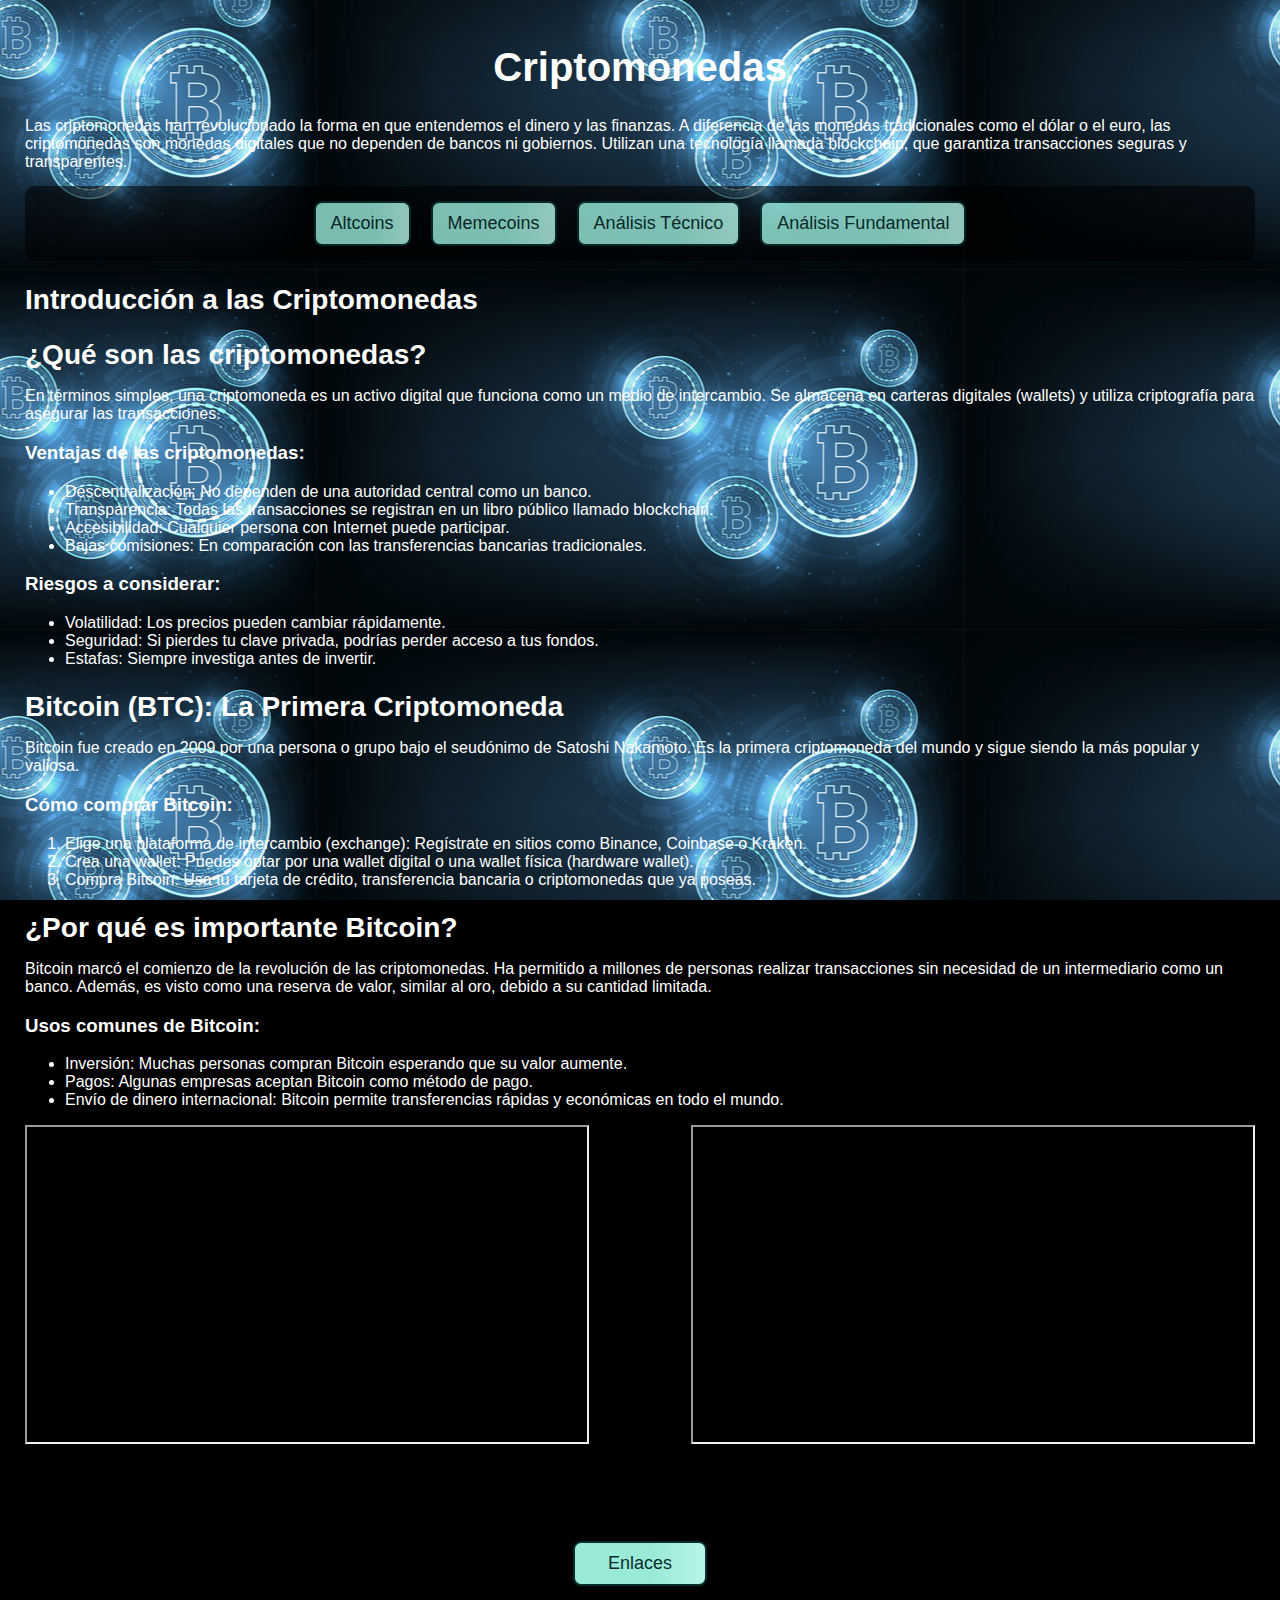
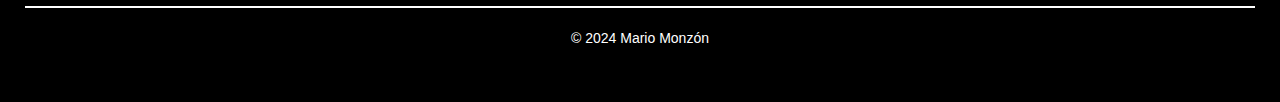
<file: index.html>
<!DOCTYPE html>
<html lang="es">

<head>
  <meta charset="UTF-8">
  <meta name="viewport" content="width=device-width, initial-scale=1.0">
  <title>Criptomonedas: Aprende a invertir en Bitcoin y Ethereum</title>
    <meta name="description" content="Guía práctica sobre criptomonedas: aprende a invertir en Bitcoin, Ethereum y altcoins. Análisis, precios en tiempo real y consejos de trading.">
     <meta name="robots" content="index, follow">
  <link rel="canonical" href="https://maario30.github.io/">
  <meta name="keywords"
    content="bitcoin, ethereum, blockchain, cripto, criptomonedas, altcoins, trading, minería, exchange, inversión, tokens, NFT, cartera, stablecoins, precios, análisis, criptografía, wallets, defi, blockchain-news">
  <!-- <meta name="Author" content="maario300">
  <meta name="googlebot" content="notranslate">
  <meta name="google" content="nopagereadloud">*/ -->
  <link rel="icon" href="bitcoin_logo_icon.png" type="image/png">
  <link rel="stylesheet" href="Crypto.css">

  <!-- Open Graph -->
<meta property="og:type" content="website">
<meta property="og:title" content="Criptomonedas: Aprende a invertir en Bitcoin y Ethereum">
<meta property="og:description" content="Guía práctica sobre criptomonedas: Bitcoin, Ethereum, altcoins y más.">
<meta property="og:image" content="https://maario30.github.io/imagenes/btc2.png">
<meta property="og:url" content="https://maario30.github.io/">

<!-- Twitter Card -->
<meta name="twitter:card" content="summary_large_image">
<meta name="twitter:title" content="Criptomonedas: Aprende a invertir en Bitcoin y Ethereum">
<meta name="twitter:description" content="Aprende a invertir en criptomonedas con guías, análisis y consejos prácticos.">
<meta name="twitter:image" content="https://maario30.github.io/imagenes/btc2.png">

  <script type="application/ld+json">
  {
    "@context": "https://schema.org",
    "@type": "WebSite",
    "url": "https://maario30.github.io/",
    "name": "Crypto: Aprende a invertir",
    "description": "Guías y análisis de criptomonedas: Bitcoin, Ethereum, altcoins y más.",
    "publisher": {
      "@type": "Organization",
      "name": "Mario Monzón"
    }
  }
  </script>
</head>

</head>

<body>
  <header>
    <h1>Criptomonedas</h1>
    <p>Las criptomonedas han revolucionado la forma en que entendemos el dinero y las finanzas.
      A diferencia de las monedas tradicionales como el dólar o el euro, las criptomonedas son
      monedas digitales que no dependen de bancos ni gobiernos. Utilizan una tecnología llamada blockchain, que
      garantiza transacciones seguras y transparentes.
    </p>
  </header>
  <main>
    <nav aria-label="Navegación principal">
      <ol>
        <li><a href="Altcoins/index.html" aria-label="Página principal de Altcoins">Altcoins</a></li>
        <li><a href="Memecoins/index.html" aria-label="Página principal de Memecoins">Memecoins</a></li>
        <li><a href="AnalisisTecnico/index.html" aria-label="Página de Análisis Técnico de criptomonedas">Análisis
            Técnico</a></li>
        <li><a href="AnalisisFundamental/index.html"
            aria-label="Página de Análisis Fundamental de criptomonedas">Análisis Fundamental</a></li>
      </ol>
    </nav>


    <section aria-labelledby="titulo-que-son">
      <h2 id="titulo-que-son">Introducción a las Criptomonedas</h2>
      <article>
        <h2>¿Qué son las criptomonedas?</h2>
        <p>
          En términos simples, una criptomoneda es un activo digital que funciona como un medio de intercambio. Se
          almacena
          en carteras digitales (wallets) y utiliza criptografía para asegurar las transacciones.
        </p>
        <h3>Ventajas de las criptomonedas:</h3>
        <ul>
          <li>Descentralización: No dependen de una autoridad central como un banco.</li>
          <li>Transparencia: Todas las transacciones se registran en un libro público llamado blockchain.</li>
          <li>Accesibilidad: Cualquier persona con Internet puede participar.</li>
          <li>Bajas comisiones: En comparación con las transferencias bancarias tradicionales.</li>
        </ul>

        <h3>Riesgos a considerar:</h3>
        <ul>
          <li>Volatilidad: Los precios pueden cambiar rápidamente.</li>
          <li>Seguridad: Si pierdes tu clave privada, podrías perder acceso a tus fondos.</li>
          <li>Estafas: Siempre investiga antes de invertir.</li>
        </ul>

      </article>



      <article>
        <h2>Bitcoin (BTC): La Primera Criptomoneda</h2>
        <p>
          Bitcoin fue creado en 2009 por una persona o grupo bajo el seudónimo de Satoshi Nakamoto. Es la primera
          criptomoneda del mundo y sigue siendo la más popular y valiosa.
        </p>
        <h3>Cómo comprar Bitcoin:</h3>
        <ol>
          <li>Elige una plataforma de intercambio (exchange): Regístrate en sitios como Binance, Coinbase o Kraken.</li>
          <li>Crea una wallet: Puedes optar por una wallet digital o una wallet física (hardware wallet).</li>
          <li>Compra Bitcoin: Usa tu tarjeta de crédito, transferencia bancaria o criptomonedas que ya poseas.</li>
        </ol>

      </article>




      <article>
        <h2>¿Por qué es importante Bitcoin?</h2>
        <p>
          Bitcoin marcó el comienzo de la revolución de las criptomonedas. Ha permitido a millones de personas realizar
          transacciones sin necesidad de un intermediario como un banco. Además, es visto como una reserva de valor,
          similar
          al oro, debido a su cantidad limitada.
        </p>
        <h3>Usos comunes de Bitcoin:</h3>
        <ul>
          <li>Inversión: Muchas personas compran Bitcoin esperando que su valor aumente.</li>
          <li>Pagos: Algunas empresas aceptan Bitcoin como método de pago.</li>
          <li>Envío de dinero internacional: Bitcoin permite transferencias rápidas y económicas en todo el mundo.</li>
        </ul>

      </article>




      <div class="videos">

        <iframe width="560" height="315" src="https://www.youtube.com/embed/Z-11MBl5zkA?si=LczVw6Sq3A_dBjYP"
          title="Explicación sobre criptomonedas de YouTube"
          allow="accelerometer; autoplay; clipboard-write; encrypted-media; gyroscope; picture-in-picture; web-share"
          referrerpolicy="strict-origin-when-cross-origin" allowfullscreen tabindex="0"
          aria-label="Explicación en video sobre criptomonedas, incrustado desde YouTube"></iframe>

        <iframe width="560" height="315" src="https://www.youtube.com/embed/Dnz6R_dC5qM?si=5T0Z8gP7ncRduz0d"
          title="Explicación sobre criptomonedas de YouTube"
          allow="accelerometer; autoplay; clipboard-write; encrypted-media; gyroscope; picture-in-picture; web-share"
          referrerpolicy="strict-origin-when-cross-origin" allowfullscreen tabindex="0"
          aria-label="Explicación en video sobre criptomonedas, incrustado desde YouTube"></iframe>
      </div>

      <p class="espacio"></p>
      <p class="enlaces"><a href="enlaces/index.html" tabindex="0" aria-label="Enlaces">Enlaces</a></p>

    </section>
  </main>

  <footer>
    <div>
      <p> &copy; 2024 Mario Monzón </p>
    </div>

  </footer>

</body>

</html>
</file>
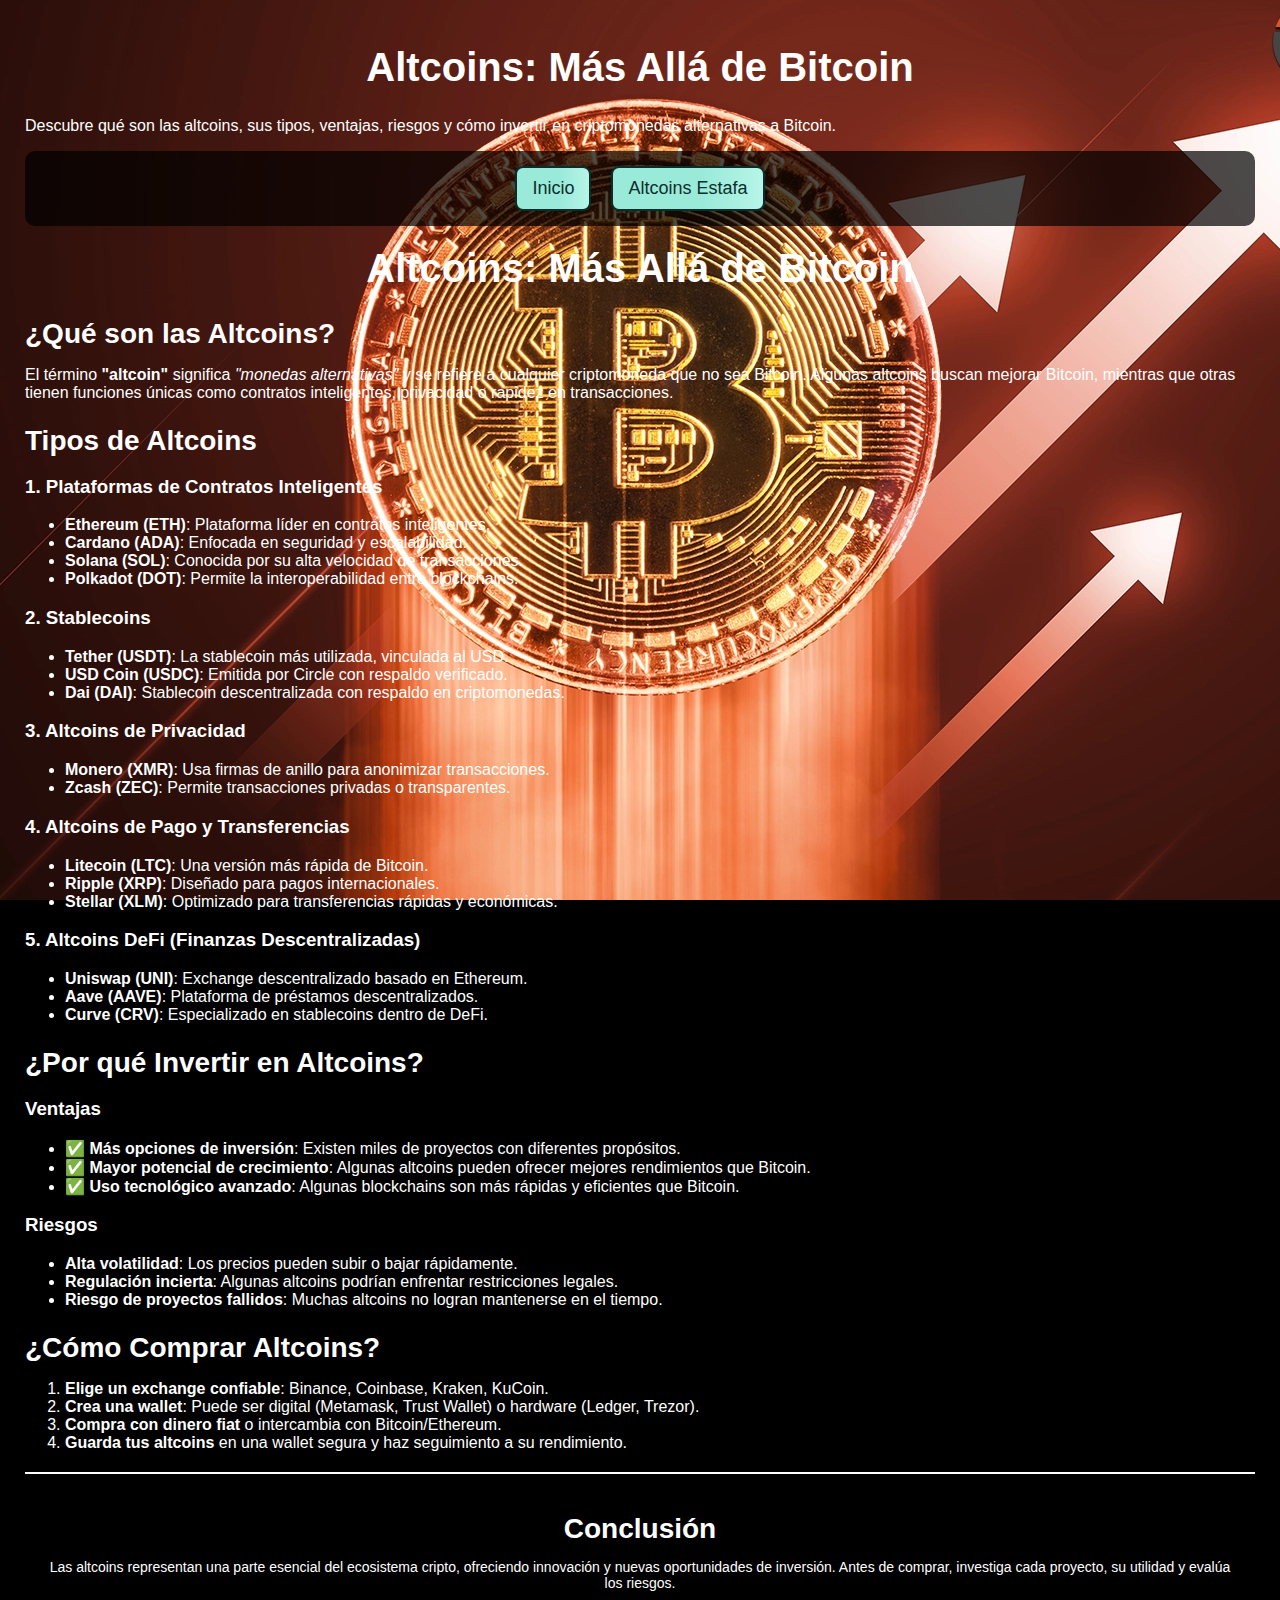
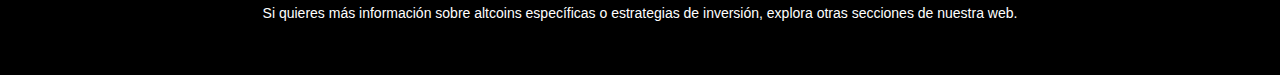
<file: Altcoins/index.html>
<!DOCTYPE html>
<html lang="es">


<head>
  <meta charset="UTF-8">
  <meta name="viewport" content="width=device-width, initial-scale=1.0">
  <title>Altcoins - Criptomonedas Alternativas a Bitcoin</title>
  <meta name="language" content="es">
  <meta name="subject" content="¿Como operar criptomendas?">
  <meta name="keywords"
    content="altcoins, ethereum, cardano, polkadot, solana,litecoin,ripple, dogecoin, shiba inu,binance coin, tron, monero, stellar, chainlink, tezos,cosmos, avalanche, eos, algorand, vechain,icp, crypto alternativa, blockchain,altcoins, inversiones altcoins, comprar altcoins, mejores altcoins,icpinversiones altcoins, comprar altcoins, mejores altcoins,altcoins 2025, altcoins rentables, altcoins defi">
  <meta name="Author" content="maario30">
  <meta name="googlebot" content="notranslate">
  <meta name="google" content="nopagereadloud">
  <meta name="description"
    content="Descubre qué son las altcoins, sus tipos, ventajas, riesgos y cómo invertir en criptomonedas alternativas a Bitcoin.">
  <link rel="icon" href="../bitcoin_logo_icon.png" type="image/png">
  <link rel="canonical" href="https://maario30.github.io/Altcoins/index.html">
  <meta name="robots" content="index,follow">
  <script type="application/ld+json">
      {
          "@context": "https://schema.org",
          "@type": "BreadcrumbList",
          "itemListElement": [
            {
              "@type": "ListItem",
              "position": 1,
              "name": "Inicio",
              "item": "https://maario30.github.io"
            },
            {
              "@type": "ListItem",
              "position": 2,
              "name": "Altcoins",
              "item": "https://maario30.github.io/Altcoins"
            }
      
          ]
        }
  </script>
  <style>
    body {

      background-image: url(../btc2.png);
      background-position: center;
      background-attachment: fixed;
      background-color: #000000;
      color: white;
      font-family: Arial, sans-serif;
      margin: 15px;
      padding: 10px;
    }

    h1 {
      font-size: 40px;
      text-align: center;
      margin-top: 20px;
    }

    h2 {
      font-size: 28px;
      margin-bottom: 10px;
    }

    nav {
      display: flex;
      justify-content: center;
      background: rgba(0, 0, 0, 0.7);
      padding: 15px 0;
      border-radius: 10px;
    }

    nav ol {
      list-style: none;
      padding: 0;
      margin: 0;
      display: flex;
      gap: 20px;
    }

    nav ol li {
      list-style: none;
      flex-direction: row;
      justify-content: space-between;
      font-size: 18px;
      display: inline;

      padding: 10px 15px;
      color: #0a2e2c;
      background: linear-gradient(90deg, #9AEADA 60%, #b6f5e7 100%);
      box-shadow: 0 2px 8px rgba(0, 0, 0, 0.10);
      border: 2px solid #0a2e2c;
      border-radius: 8px;
      text-decoration: none;
      align-items: center;

    }

    nav ol li a {
      color: #0a2e2c;
      text-decoration: none;
      display: block;
    }

    footer {
      text-align: center;
      padding: 15px;
      margin-top: 20px;
      background: rgba(0, 0, 0, 0.8);
      border-top: 2px solid white;
      font-size: 14px;
    }

    @media (max-width: 480px) {
      nav {
        display: flex;
        flex-direction: column;
        justify-content: space-around;
      }

      nav ol {
        list-style: none;
        padding: 0;
        margin: 0;
        display: flex;
        gap: 20px;
        flex-direction: column;
        /* Añadir esta línea */
      }

      nav ol li {
        list-style: none;
        flex-direction: column;
        justify-content: space-between;
        align-items: center;
        font-size: 18px;
        display: block;
        /* Cambiar inline a block */
        padding: 10px 15px;
        color: #0a2e2c;
        background: linear-gradient(90deg, #9AEADA 60%, #b6f5e7 100%);
        box-shadow: 0 2px 8px rgba(0, 0, 0, 0.10);
        border: 2px solid #0a2e2c;
        border-radius: 8px;
        text-decoration: none;
        align-items: center;
        text-align: center;
      }
    }
  </style>
</head>

<body>
  <header>
    <h1>Altcoins: Más Allá de Bitcoin</h1>
    <p>Descubre qué son las altcoins, sus tipos, ventajas, riesgos y cómo invertir en criptomonedas alternativas a
      Bitcoin.</p>

    <nav aria-label="Navegación principal">
      <ol>
        <li><a href="../index.html" aria-label="Página de inicio">Inicio</a></li>
        <li><a href="AltcoinsEstafa/index.html" aria-label="Página de Altcoins Estafa">Altcoins Estafa</a></li>
      </ol>
    </nav>

  </header>
  <main>
    <section aria-labelledby="titulo-introduccion">
      <h1 id="titulo-introduccion">Altcoins: Más Allá de Bitcoin</h1>
      <article>
        <h2>¿Qué son las Altcoins?</h2>
        <p>El término <strong>"altcoin"</strong> significa <em>"monedas alternativas"</em> y se refiere a cualquier
          criptomoneda que no sea Bitcoin. Algunas altcoins buscan mejorar Bitcoin, mientras que otras tienen funciones
          únicas como contratos inteligentes, privacidad o rapidez en transacciones.</p>
      </article>
      <article>
        <h2>Tipos de Altcoins</h2>
        <h3>1. Plataformas de Contratos Inteligentes</h3>
        <ul>
          <li><strong>Ethereum (ETH)</strong>: Plataforma líder en contratos inteligentes.</li>
          <li><strong>Cardano (ADA)</strong>: Enfocada en seguridad y escalabilidad.</li>
          <li><strong>Solana (SOL)</strong>: Conocida por su alta velocidad de transacciones.</li>
          <li><strong>Polkadot (DOT)</strong>: Permite la interoperabilidad entre blockchains.</li>
        </ul>
        <h3>2. Stablecoins</h3>
        <ul>
          <li><strong>Tether (USDT)</strong>: La stablecoin más utilizada, vinculada al USD.</li>
          <li><strong>USD Coin (USDC)</strong>: Emitida por Circle con respaldo verificado.</li>
          <li><strong>Dai (DAI)</strong>: Stablecoin descentralizada con respaldo en criptomonedas.</li>
        </ul>
        <h3>3. Altcoins de Privacidad</h3>
        <ul>
          <li><strong>Monero (XMR)</strong>: Usa firmas de anillo para anonimizar transacciones.</li>
          <li><strong>Zcash (ZEC)</strong>: Permite transacciones privadas o transparentes.</li>
        </ul>
        <h3>4. Altcoins de Pago y Transferencias</h3>
        <ul>
          <li><strong>Litecoin (LTC)</strong>: Una versión más rápida de Bitcoin.</li>
          <li><strong>Ripple (XRP)</strong>: Diseñado para pagos internacionales.</li>
          <li><strong>Stellar (XLM)</strong>: Optimizado para transferencias rápidas y económicas.</li>
        </ul>
        <h3>5. Altcoins DeFi (Finanzas Descentralizadas)</h3>
        <ul>
          <li><strong>Uniswap (UNI)</strong>: Exchange descentralizado basado en Ethereum.</li>
          <li><strong>Aave (AAVE)</strong>: Plataforma de préstamos descentralizados.</li>
          <li><strong>Curve (CRV)</strong>: Especializado en stablecoins dentro de DeFi.</li>
        </ul>
      </article>
      <article>
        <h2>¿Por qué Invertir en Altcoins?</h2>
        <h3>Ventajas</h3>
        <ul>
          <li>✅ <strong>Más opciones de inversión</strong>: Existen miles de proyectos con diferentes propósitos.</li>
          <li>✅ <strong>Mayor potencial de crecimiento</strong>: Algunas altcoins pueden ofrecer mejores rendimientos
            que Bitcoin.</li>
          <li>✅ <strong>Uso tecnológico avanzado</strong>: Algunas blockchains son más rápidas y eficientes que Bitcoin.
          </li>
        </ul>
        <h3>Riesgos</h3>
        <ul>
          <li><strong>Alta volatilidad</strong>: Los precios pueden subir o bajar rápidamente.</li>
          <li><strong>Regulación incierta</strong>: Algunas altcoins podrían enfrentar restricciones legales.</li>
          <li><strong>Riesgo de proyectos fallidos</strong>: Muchas altcoins no logran mantenerse en el tiempo.</li>
        </ul>
      </article>
      <article>
        <h2>¿Cómo Comprar Altcoins?</h2>
        <ol>
          <li><strong>Elige un exchange confiable</strong>: Binance, Coinbase, Kraken, KuCoin.</li>
          <li><strong>Crea una wallet</strong>: Puede ser digital (Metamask, Trust Wallet) o hardware (Ledger, Trezor).
          </li>
          <li><strong>Compra con dinero fiat</strong> o intercambia con Bitcoin/Ethereum.</li>
          <li><strong>Guarda tus altcoins</strong> en una wallet segura y haz seguimiento a su rendimiento.</li>
        </ol>
      </article>
    </section>
  </main>
  <footer>
    <h2>Conclusión</h2>
    <p>Las altcoins representan una parte esencial del ecosistema cripto, ofreciendo innovación y nuevas oportunidades
      de inversión. Antes de comprar, investiga cada proyecto, su utilidad y evalúa los riesgos.</p>
    <p>Si quieres más información sobre altcoins específicas o estrategias de inversión, explora otras secciones de
      nuestra web. </p>
  </footer>


</body>

</html>
</file>
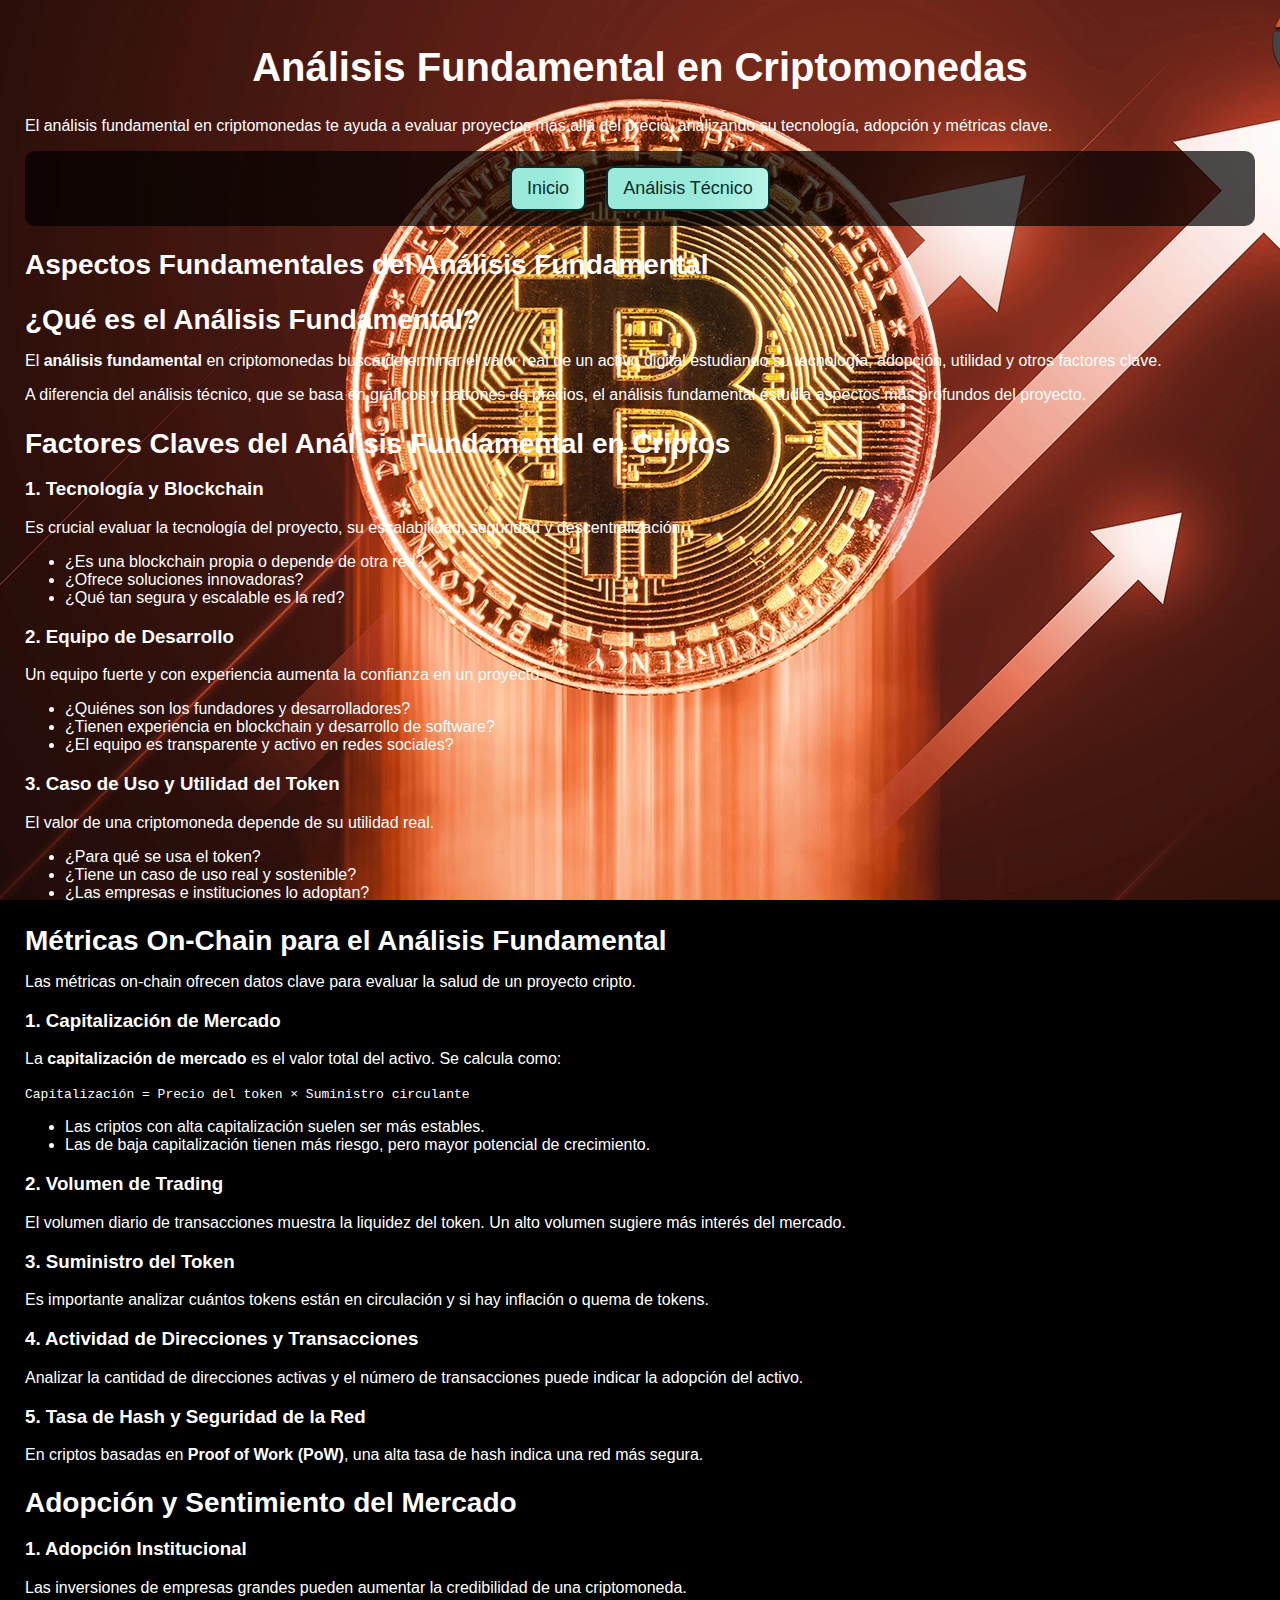
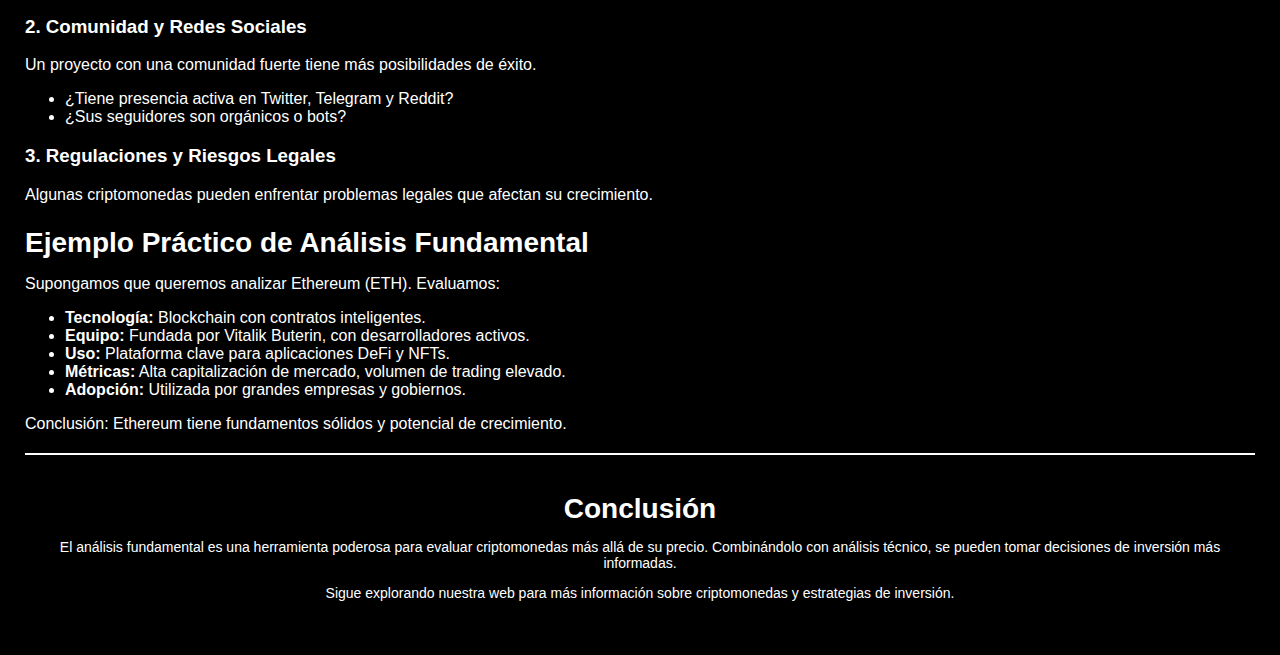
<file: AnalisisFundamental/index.html>
<!DOCTYPE html>
<html lang="es">

<head>
  <meta charset="UTF-8">
  <meta name="viewport" content="width=device-width, initial-scale=1.0">
  <title>Análisis Fundamental en Criptomonedas</title>
  <meta name="language" content="es">
  <meta name="subject" content="¿Como aprender Análisis Fundamental?">
  <meta name="keywords"
    content="análisis fundamental, proyectos cripto, fundamentos blockchain, whitepapers cripto, tokenomics, equipo desarrollador cripto, uso real cripto, criptomonedas futuro, investigación cripto, métricas fundamentales, adopción blockchain, casos de uso cripto, utilidad cripto, valor intrínseco cripto,análisis a largo plazo, proyectos defi, economía token, valoración cripto, invertir fundamentos, análisis Ethereum, análisis altcoins, análisis fundamental, criptomonedas,crypto, blockchain, métricas on-chain, evaluación cripto, inversión en criptomonedas,fundamentos Bitcoin, metaverso fundamentos, mejores proyectos cripto ">
  <meta name="Author" content="maario30">
  <meta name="googlebot" content="notranslate">
  <meta name="google" content="nopagereadloud">
  <meta name="description"
    content="Descubre cómo analizar criptomonedas con el análisis fundamental,usando métricas on-chain, tecnología del proyecto y adopción del mercado.">
  <link rel="icon" href="../bitcoin_logo_icon.png" type="image/png">
  <link rel="canonical" href="https://maario30.github.io/AnalisisFundamental/index.html">
  <meta name="robots" content="index,follow">
  <script type="application/ld+json">
{
  "@context": "https://schema.org",
  "@type": "BreadcrumbList",
  "itemListElement": [
    {
      "@type": "ListItem",
      "position": 1,
      "name": "Inicio",
      "item": "https://maario30.github.io"
    },
    {
      "@type": "ListItem",
      "position": 2,
      "name": "Análisis Fundamental",
      "item": "https://maario30.github.io/AnalisisFundamental/"
    }
  ]
}
</script>

  <style>
    body {

      background-image: url(../btc2.png);
      background-position: center;
      background-attachment: fixed;
      background-color: #000000;
      color: white;
      font-family: Arial, sans-serif;
      margin: 15px;
      padding: 10px;
    }

    h1 {
      font-size: 40px;
      text-align: center;
      margin-top: 20px;
    }

    h2 {
      font-size: 28px;
      margin-bottom: 10px;
    }

    nav {
      display: flex;
      justify-content: center;
      background: rgba(0, 0, 0, 0.7);
      padding: 15px 0;
      border-radius: 10px;
    }

    nav ol {
      list-style: none;
      padding: 0;
      margin: 0;
      display: flex;
      gap: 20px;
    }

    nav ol li {
      list-style: none;
      flex-direction: row;
      justify-content: space-between;
      font-size: 18px;
      display: inline;

      padding: 10px 15px;
      color: #0a2e2c;
      background: linear-gradient(90deg, #9AEADA 60%, #b6f5e7 100%);
      box-shadow: 0 2px 8px rgba(0, 0, 0, 0.10);
      border: 2px solid #0a2e2c;
      border-radius: 8px;
      text-decoration: none;
      align-items: center;

    }

    nav ol li a {
      color: #0a2e2c;
      text-decoration: none;
      display: block;
    }


    footer {
      text-align: center;
      padding: 15px;
      margin-top: 20px;
      background: rgba(0, 0, 0, 0.8);
      border-top: 2px solid white;
      font-size: 14px;
    }


    @media (max-width: 480px) {
      nav {
        display: flex;
        flex-direction: column;
        justify-content: space-around;
      }

      nav ol {
        list-style: none;
        padding: 0;
        margin: 0;
        display: flex;
        gap: 20px;
        flex-direction: column;
        /* Añadir esta línea */
      }

      nav ol li {
        list-style: none;
        flex-direction: column;
        justify-content: space-between;
        align-items: center;
        font-size: 18px;
        display: block;
        /* Cambiar inline a block */
        padding: 10px 15px;
        color: #0a2e2c;
        background: linear-gradient(90deg, #9AEADA 60%, #b6f5e7 100%);
        box-shadow: 0 2px 8px rgba(0, 0, 0, 0.10);
        border: 2px solid #0a2e2c;
        border-radius: 8px;
        text-decoration: none;
        align-items: center;
        text-align: center;
      }
    }
  </style>
</head>

<body>

  <header>
    <h1>Análisis Fundamental en Criptomonedas</h1>
    <p>El análisis fundamental en criptomonedas te ayuda a evaluar proyectos más allá del precio, analizando su
      tecnología, adopción y métricas clave.</p>
    <nav aria-label="Navegación principal">
      <ol>
        <li><a href="../index.html" aria-label="Página de inicio">Inicio</a></li>
        <li><a href="../AnalisisTecnico/index.html" aria-label="Página de Análisis Técnico">Análisis Técnico</a></li>
      </ol>
    </nav>

  </header>
  <main>
    <section aria-labelledby="aspectos-fundamentales">
      <h2 id="aspectos-fundamentales">Aspectos Fundamentales del Análisis Fundamental</h2>
      <article>
        <h2>¿Qué es el Análisis Fundamental?</h2>
        <p>El <strong>análisis fundamental</strong> en criptomonedas busca determinar el valor real de un activo digital
          estudiando su tecnología, adopción, utilidad y otros factores clave.</p>
        <p>A diferencia del análisis técnico, que se basa en gráficos y patrones de
          precios, el análisis fundamental estudia aspectos más profundos del proyecto.</p>
      </article>

      <article>
        <h2>Factores Claves del Análisis Fundamental en Criptos</h2>

        <h3>1. Tecnología y Blockchain</h3>
        <p>Es crucial evaluar la tecnología del proyecto, su escalabilidad, seguridad y descentralización.</p>
        <ul>
          <li>¿Es una blockchain propia o depende de otra red?</li>
          <li>¿Ofrece soluciones innovadoras?</li>
          <li>¿Qué tan segura y escalable es la red?</li>
        </ul>

        <h3>2. Equipo de Desarrollo</h3>
        <p>Un equipo fuerte y con experiencia aumenta la confianza en un proyecto.</p>
        <ul>
          <li>¿Quiénes son los fundadores y desarrolladores?</li>
          <li>¿Tienen experiencia en blockchain y desarrollo de software?</li>
          <li>¿El equipo es transparente y activo en redes sociales?</li>
        </ul>

        <h3>3. Caso de Uso y Utilidad del Token</h3>
        <p>El valor de una criptomoneda depende de su utilidad real.</p>
        <ul>
          <li>¿Para qué se usa el token?</li>
          <li>¿Tiene un caso de uso real y sostenible?</li>
          <li>¿Las empresas e instituciones lo adoptan?</li>
        </ul>
      </article>

      <article>
        <h2>Métricas On-Chain para el Análisis Fundamental</h2>
        <p>Las métricas on-chain ofrecen datos clave para evaluar la salud de un proyecto cripto.</p>

        <h3>1. Capitalización de Mercado</h3>
        <p>La <strong>capitalización de mercado</strong> es el valor total del activo. Se calcula como:</p>
        <p><code>Capitalización = Precio del token × Suministro circulante</code></p>
        <ul>
          <li>Las criptos con alta capitalización suelen ser más estables.</li>
          <li>Las de baja capitalización tienen más riesgo, pero mayor potencial de crecimiento.</li>
        </ul>

        <h3>2. Volumen de Trading</h3>
        <p>El volumen diario de transacciones muestra la liquidez del token. Un alto volumen sugiere más interés del
          mercado.</p>

        <h3>3. Suministro del Token</h3>
        <p>Es importante analizar cuántos tokens están en circulación y si hay inflación o quema de tokens.</p>

        <h3>4. Actividad de Direcciones y Transacciones</h3>
        <p>Analizar la cantidad de direcciones activas y el número de transacciones puede indicar la adopción del
          activo.</p>

        <h3>5. Tasa de Hash y Seguridad de la Red</h3>
        <p>En criptos basadas en <strong>Proof of Work (PoW)</strong>, una alta tasa de hash indica una red más segura.
        </p>
      </article>

      <article>
        <h2>Adopción y Sentimiento del Mercado</h2>

        <h3>1. Adopción Institucional</h3>
        <p>Las inversiones de empresas grandes pueden aumentar la credibilidad de una criptomoneda.</p>

        <h3>2. Comunidad y Redes Sociales</h3>
        <p>Un proyecto con una comunidad fuerte tiene más posibilidades de éxito.</p>
        <ul>
          <li>¿Tiene presencia activa en Twitter, Telegram y Reddit?</li>
          <li>¿Sus seguidores son orgánicos o bots?</li>
        </ul>

        <h3>3. Regulaciones y Riesgos Legales</h3>
        <p>Algunas criptomonedas pueden enfrentar problemas legales que afectan su crecimiento.</p>
      </article>

      <article>
        <h2>Ejemplo Práctico de Análisis Fundamental</h2>
        <p>Supongamos que queremos analizar Ethereum (ETH). Evaluamos:</p>
        <ul>
          <li><strong>Tecnología:</strong> Blockchain con contratos inteligentes.</li>
          <li><strong>Equipo:</strong> Fundada por Vitalik Buterin, con desarrolladores activos.</li>
          <li><strong>Uso:</strong> Plataforma clave para aplicaciones DeFi y NFTs.</li>
          <li><strong>Métricas:</strong> Alta capitalización de mercado, volumen de trading elevado.</li>
          <li><strong>Adopción:</strong> Utilizada por grandes empresas y gobiernos.</li>
        </ul>
        <p>Conclusión: Ethereum tiene fundamentos sólidos y potencial de crecimiento.</p>
      </article>
    </section>
  </main>
  <footer>
    <h2>Conclusión</h2>
    <p>El análisis fundamental es una herramienta poderosa para evaluar criptomonedas más allá de su precio.
      Combinándolo con análisis técnico, se pueden tomar decisiones de inversión más informadas.</p>
    <p>Sigue explorando nuestra web para más información sobre criptomonedas y estrategias de inversión. </p>
  </footer>
</body>

</html>
</file>
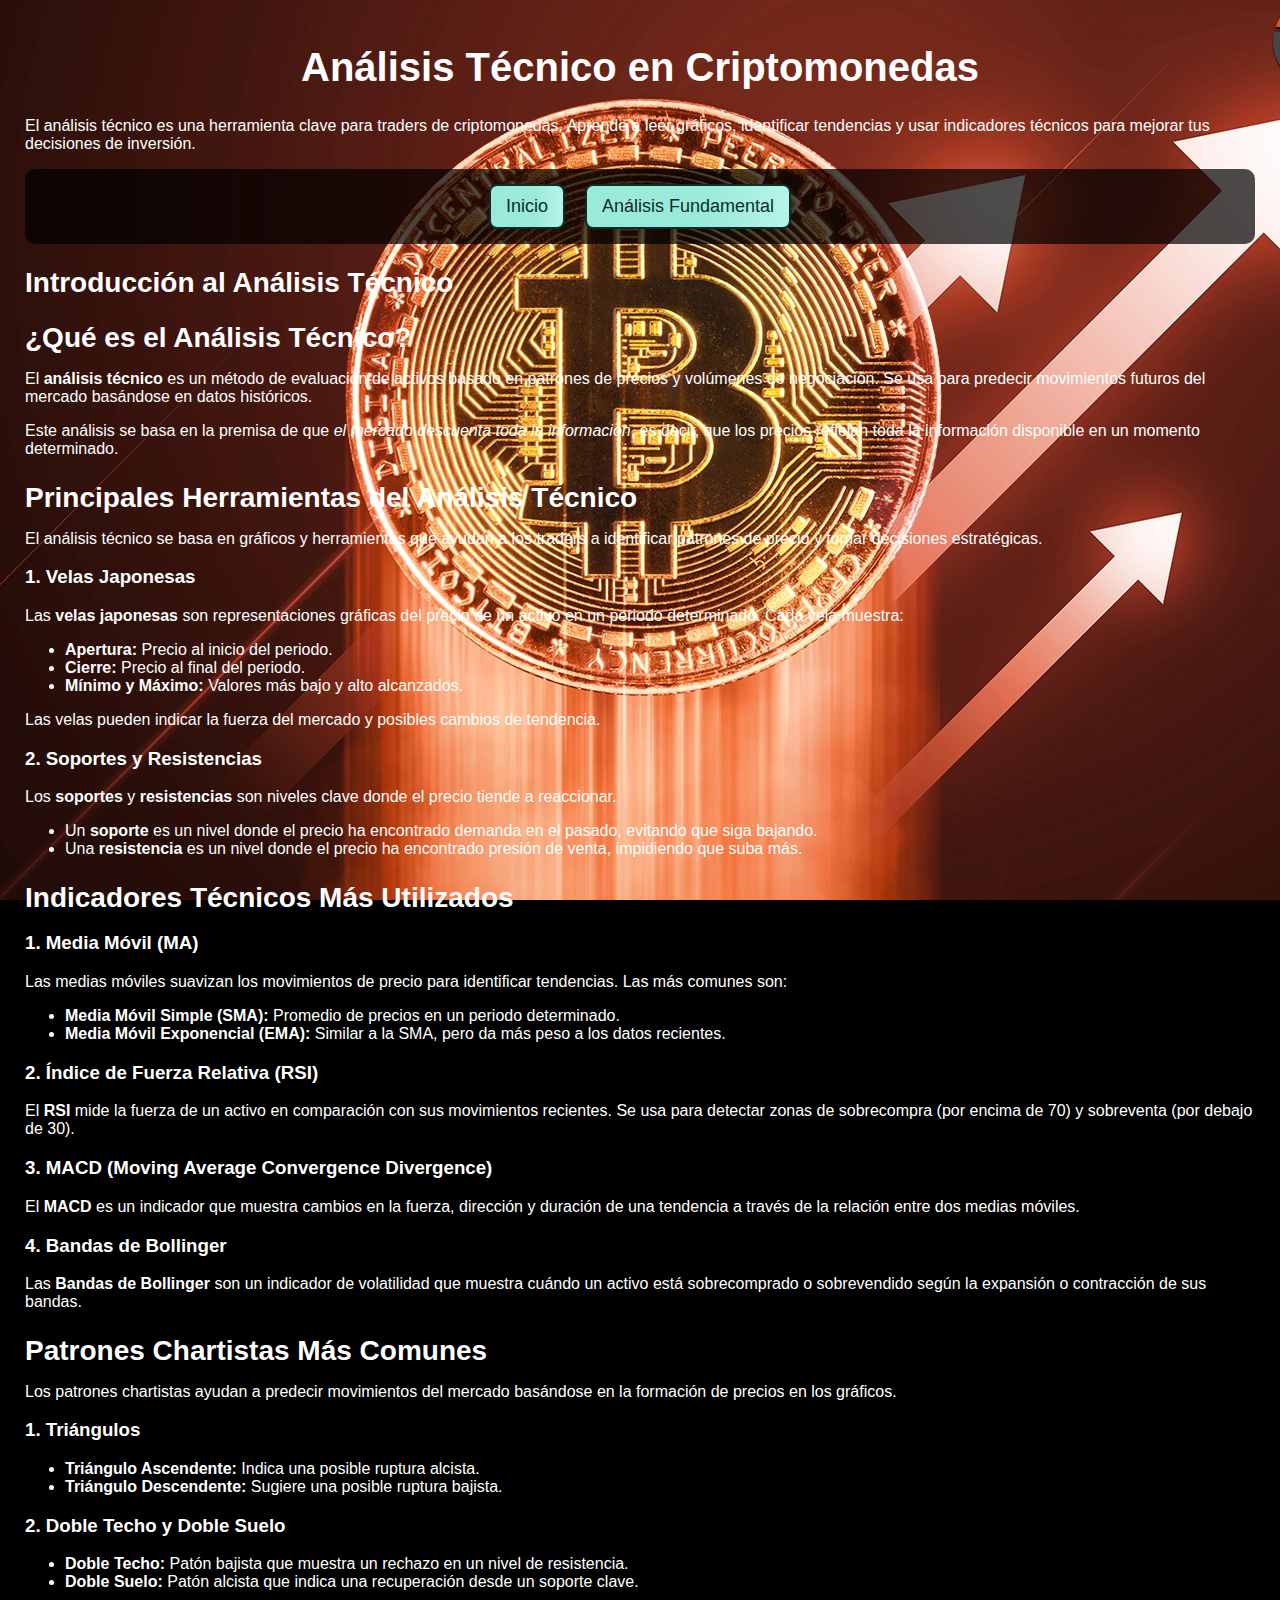
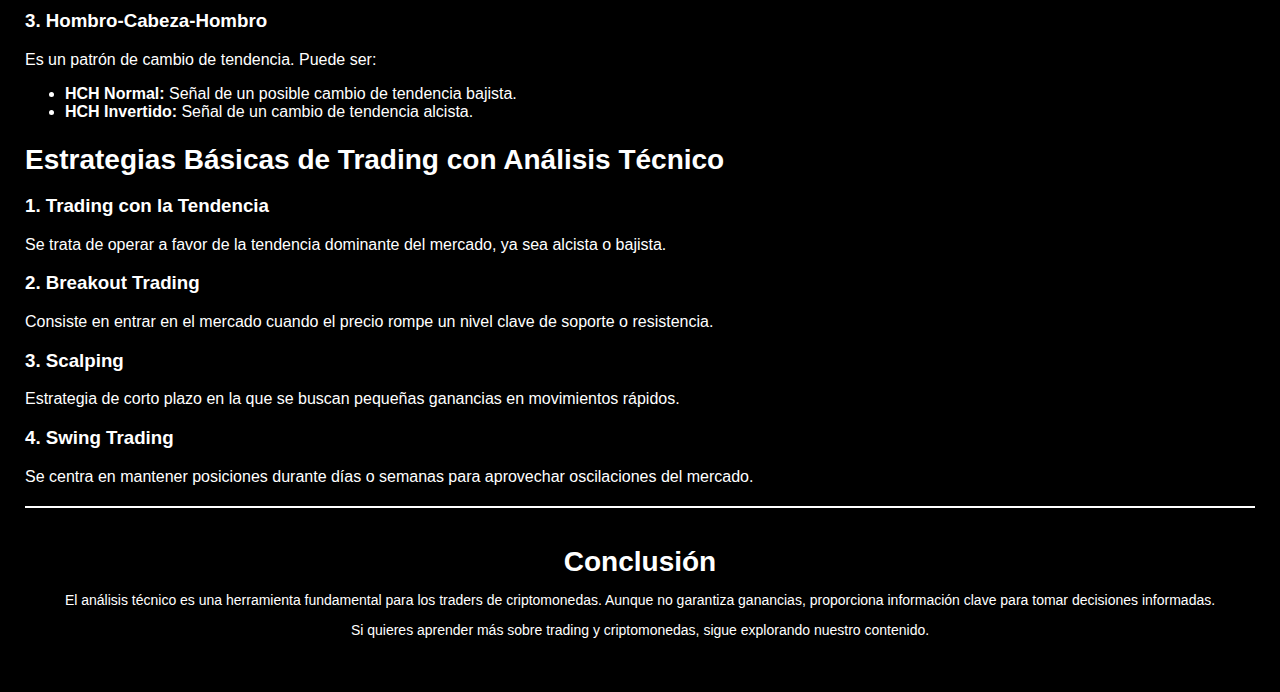
<file: AnalisisTecnico/index.html>
<!DOCTYPE html>
<html lang="es">

<head>
  <meta charset="UTF-8">
  <meta name="viewport" content="width=device-width, initial-scale=1.0">
  <title>Análisis Técnico en Criptomonedas</title>
  <meta name="language" content="es">
  <meta name="subject" content="¿Como aprender Análisis Técnico?">
  <meta name="keywords"
    content="análisis técnico, trading cripto, gráficos cripto, patrones técnicos,velas japonesas, soporte y resistencia, RSI, MACD, medias móviles,volumen cripto, fibonacci cripto, trading bitcoin, análisis altcoins, análisis chart cripto,tendencias cripto, osciladores, divergencias, breakout cripto, day trading cripto, scalping cripto, análisis criptográfico, estrategias trading, indicadores técnicos, trading tools, criptomonedas análisis,análisis técnico, criptomonedas,trading, velas japonesas, soportes y resistencias, indicadores técnicos, trading crypto">
  <meta name="Author" content="maario30">
  <meta name="googlebot" content="notranslate">
  <meta name="google" content="nopagereadloud">
  <meta name="description"
    content="Aprende los fundamentos del análisis técnico en criptomonedas, incluyendo velas japonesas, soportes y resistencias, e indicadores como RSI y MACD.">
  <meta name="robots" content="index,follow">
  <link rel="icon" href="../bitcoin_logo_icon.png" type="image/png">
  <link rel="canonical" href="https://maario30.github.io/AnalisisTecnico/index.html">
  <script type="application/ld+json">
    {
        "@context": "https://schema.org",
        "@type": "BreadcrumbList",
        "itemListElement": [
          {
            "@type": "ListItem",
            "position": 1,
            "name": "Inicio",
            "item": "https://maario30.github.io"
          },
          {
            "@type": "ListItem",
            "position": 2,
            "name": "AnálisisTécnico",
            "item": "https://maario30.github.io/AnálisisTécnico"
          }
    
        ]
      }
</script>
  <style>
    body {

      background-image: url(../btc2.png);
      background-position: center;
      background-attachment: fixed;
      background-color: #000000;
      color: white;
      font-family: Arial, sans-serif;
      margin: 15px;
      padding: 10px;
    }

    h1 {
      font-size: 40px;
      text-align: center;
      margin-top: 20px;
    }

    h2 {
      font-size: 28px;
      margin-bottom: 10px;
    }

    nav {
      display: flex;
      justify-content: center;
      background: rgba(0, 0, 0, 0.7);
      padding: 15px 0;
      border-radius: 10px;
    }

    nav ol {
      list-style: none;
      padding: 0;
      margin: 0;
      display: flex;
      gap: 20px;
    }

    nav ol li {
      list-style: none;
      flex-direction: row;
      justify-content: space-between;
      font-size: 18px;
      display: inline;

      padding: 10px 15px;
      color: #0a2e2c;
      background: linear-gradient(90deg, #9AEADA 60%, #b6f5e7 100%);
      box-shadow: 0 2px 8px rgba(0, 0, 0, 0.10);
      border: 2px solid #0a2e2c;
      border-radius: 8px;
      text-decoration: none;
      align-items: center;

    }

    nav ol li a {
      color: #0a2e2c;
      text-decoration: none;
      display: block;
    }



    footer {
      text-align: center;
      padding: 15px;
      margin-top: 20px;
      background: rgba(0, 0, 0, 0.8);
      border-top: 2px solid white;
      font-size: 14px;
    }

    @media (max-width: 480px) {
      nav {
        display: flex;
        flex-direction: column;
        justify-content: space-around;
      }

      nav ol {
        list-style: none;
        padding: 0;
        margin: 0;
        display: flex;
        gap: 20px;
        flex-direction: column;
        /* Añadir esta línea */
      }

      nav ol li {
        list-style: none;
        flex-direction: column;
        justify-content: space-between;
        align-items: center;
        font-size: 18px;
        display: block;
        /* Cambiar inline a block */
        padding: 10px 15px;
        color: #0a2e2c;
        background: linear-gradient(90deg, #9AEADA 60%, #b6f5e7 100%);
        box-shadow: 0 2px 8px rgba(0, 0, 0, 0.10);
        border: 2px solid #0a2e2c;
        border-radius: 8px;
        text-decoration: none;
        align-items: center;
        text-align: center;
      }
    }
  </style>
</head>

<body>
  <header>
    <h1>Análisis Técnico en Criptomonedas</h1>
    <p>El análisis técnico es una herramienta clave para traders de criptomonedas. Aprende a leer gráficos, identificar
      tendencias y usar indicadores técnicos para mejorar tus decisiones de inversión.</p>
    <nav aria-label="Navegación principal">
      <ol>
        <li><a href="../index.html" aria-label="Página de inicio">Inicio</a></li>
        <li><a href="../AnalisisFundamental/index.html" aria-label="Página de Análisis Fundamental">Análisis
            Fundamental</a></li>
      </ol>
    </nav>


  </header>
  <main>
    <section aria-labelledby="titulo-introduccion">
      <h2 id="titulo-introduccion">Introducción al Análisis Técnico</h2>
      <article>
        <h2>¿Qué es el Análisis Técnico?</h2>
        <p>El <strong>análisis técnico</strong> es un método de evaluación de activos basado en patrones de precios y
          volúmenes de negociación. Se usa para predecir movimientos futuros del mercado basándose en datos históricos.
        </p>
        <p>Este análisis se basa en la premisa de que <em>el mercado descuenta toda la información</em>, es decir, que
          los
          precios reflejan toda la información disponible en un momento determinado.</p>
      </article>
      <article>
        <h2>Principales Herramientas del Análisis Técnico</h2>
        <p>El análisis técnico se basa en gráficos y herramientas que ayudan a los traders a identificar patrones de
          precio
          y tomar decisiones estratégicas.</p>

        <h3>1. Velas Japonesas</h3>
        <p>Las <strong>velas japonesas</strong> son representaciones gráficas del precio de un activo en un periodo
          determinado. Cada vela muestra:</p>
        <ul>
          <li><strong>Apertura:</strong> Precio al inicio del periodo.</li>
          <li><strong>Cierre:</strong> Precio al final del periodo.</li>
          <li><strong>Mínimo y Máximo:</strong> Valores más bajo y alto alcanzados.</li>
        </ul>
        <p>Las velas pueden indicar la fuerza del mercado y posibles cambios de tendencia.</p>
        <h3>2. Soportes y Resistencias</h3>
        <p>Los <strong>soportes</strong> y <strong>resistencias</strong> son niveles clave donde el precio tiende a
          reaccionar.</p>
        <ul>
          <li>Un <strong>soporte</strong> es un nivel donde el precio ha encontrado demanda en el pasado, evitando que
            siga
            bajando.</li>
          <li>Una <strong>resistencia</strong> es un nivel donde el precio ha encontrado presión de venta, impidiendo
            que
            suba más.</li>
        </ul>
      </article>
      <article>
        <h2>Indicadores Técnicos Más Utilizados</h2>

        <h3>1. Media Móvil (MA)</h3>
        <p>Las medias móviles suavizan los movimientos de precio para identificar tendencias. Las más comunes son:</p>
        <ul>
          <li><strong>Media Móvil Simple (SMA):</strong> Promedio de precios en un periodo determinado.</li>
          <li><strong>Media Móvil Exponencial (EMA):</strong> Similar a la SMA, pero da más peso a los datos recientes.
          </li>
        </ul>
        <h3>2. Índice de Fuerza Relativa (RSI)</h3>
        <p>El <strong>RSI</strong> mide la fuerza de un activo en comparación con sus movimientos recientes. Se usa para
          detectar zonas de sobrecompra (por encima de 70) y sobreventa (por debajo de 30).</p>
        <h3>3. MACD (Moving Average Convergence Divergence)</h3>
        <p>El <strong>MACD</strong> es un indicador que muestra cambios en la fuerza, dirección y duración de una
          tendencia
          a través de la relación entre dos medias móviles.</p>
        <h3>4. Bandas de Bollinger</h3>
        <p>Las <strong>Bandas de Bollinger</strong> son un indicador de volatilidad que muestra cuándo un activo está
          sobrecomprado o sobrevendido según la expansión o contracción de sus bandas.</p>
      </article>
      <article>
        <h2>Patrones Chartistas Más Comunes</h2>
        <p>Los patrones chartistas ayudan a predecir movimientos del mercado basándose en la formación de precios en los
          gráficos.</p>
        <h3>1. Triángulos</h3>
        <ul>
          <li><strong>Triángulo Ascendente:</strong> Indica una posible ruptura alcista.</li>
          <li><strong>Triángulo Descendente:</strong> Sugiere una posible ruptura bajista.</li>
        </ul>
        <h3>2. Doble Techo y Doble Suelo</h3>
        <ul>
          <li><strong>Doble Techo:</strong> Patón bajista que muestra un rechazo en un nivel de resistencia.</li>
          <li><strong>Doble Suelo:</strong> Patón alcista que indica una recuperación desde un soporte clave.</li>
        </ul>
        <h3>3. Hombro-Cabeza-Hombro</h3>
        <p>Es un patrón de cambio de tendencia. Puede ser:</p>
        <ul>
          <li><strong>HCH Normal:</strong> Señal de un posible cambio de tendencia bajista.</li>
          <li><strong>HCH Invertido:</strong> Señal de un cambio de tendencia alcista.</li>
        </ul>
      </article>
      <article>
        <h2>Estrategias Básicas de Trading con Análisis Técnico</h2>
        <h3>1. Trading con la Tendencia</h3>
        <p>Se trata de operar a favor de la tendencia dominante del mercado, ya sea alcista o bajista.</p>
        <h3>2. Breakout Trading</h3>
        <p>Consiste en entrar en el mercado cuando el precio rompe un nivel clave de soporte o resistencia.</p>
        <h3>3. Scalping</h3>
        <p>Estrategia de corto plazo en la que se buscan pequeñas ganancias en movimientos rápidos.</p>
        <h3>4. Swing Trading</h3>
        <p>Se centra en mantener posiciones durante días o semanas para aprovechar oscilaciones del mercado.</p>
      </article>
    </section>
  </main>
  <footer>
    <h2>Conclusión</h2>
    <p>El análisis técnico es una herramienta fundamental para los traders de criptomonedas. Aunque no garantiza
      ganancias, proporciona información clave para tomar decisiones informadas.</p>
    <p>Si quieres aprender más sobre trading y criptomonedas, sigue explorando nuestro contenido. </p>
  </footer>


</body>

</html>
</file>
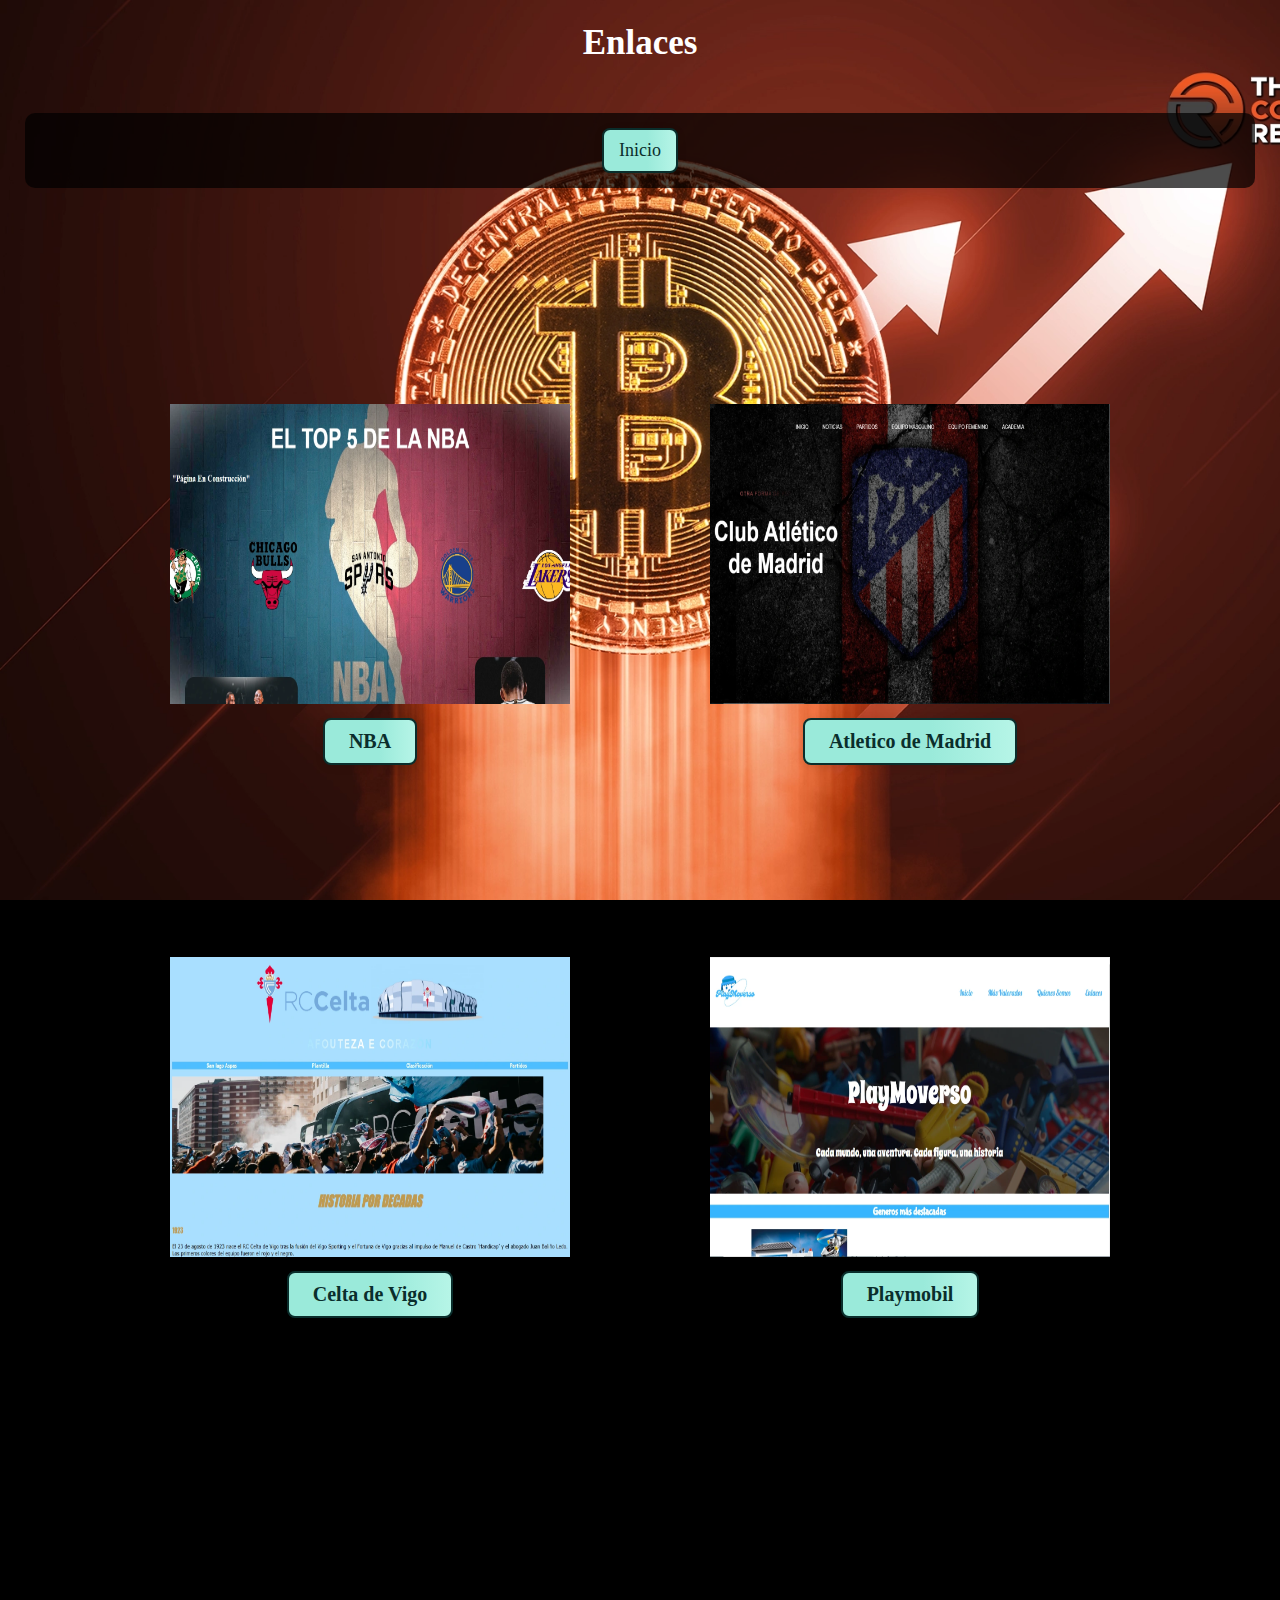
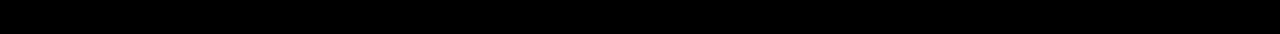
<file: enlaces/index.html>
<!DOCTYPE html>
<html lang="es">

<head>
  <meta charset="UTF-8">
  <meta name="viewport" content="width=device-width, initial-scale=1.0">
  <title>Enlaces</title>
  <meta name="language" content="es">
  <meta name="subject" content="¿Como operar criptomendas?">
  <meta name="description" content="Enlaces de interes">
  <meta name="Author" content="maario30">
  <meta name="googlebot" content="notranslate">
  <meta name="google" content="nopagereadloud">
  <meta name="keywords" content="enlaces">
  <link rel="icon" href="../bitcoin_logo_icon.png" type="image/png">
  <link rel="canonical" href="https://maario30.github.io/enlaces/index.html">
  <link rel="stylesheet" href="Enlaces2.css">
  <meta name="robots" content="index,follow">
  <script type="application/ld+json">
        {
            "@context": "https://schema.org",
            "@type": "BreadcrumbList",
            "itemListElement": [
            {
              "@type": "ListItem",
              "position": 1,
              "name": "Inicio",
              "item": "https://maario30.github.io"
            },
            {
              "@type": "ListItem",
              "position": 2,
              "name": "Enlaces",
              "item": "https://maario30.github.io/enlaces"
            }
      
        
            ]
          }
    </script>
</head>

<body>
  <header>
    <h1>Enlaces</h1>


    <nav aria-label="Navegación principal">
      <ol>
        <li><a href="../index.html" aria-label="Página de inicio">Inicio</a></li>
      </ol>
    </nav>

  </header>
  <main>

    <div>

      <div class="imagenesvarias">
        <figure>
          <img src="imagenes2/nba.webp" alt="Imagen NBA" loading="lazy" width="400" height="300">
          <figcaption><a href="https://realdurant.github.io/" tabindex="0">NBA</a></figcaption>
        </figure>
        <figure>
          <img src="imagenes2/futbol1.webp" alt="Imagen Atletico de Madrid" loading="lazy" width="400" height="300">
          <figcaption><a href="https://seeergiio.github.io/" tabindex="0">Atletico de Madrid</a></figcaption>
        </figure>

        <div class="imagenesvarias2">
          <figure>
            <img src="imagenes2/futbol2.webp" alt="Imagen Celta de Vigo" loading="lazy" width="400" height="300">
            <figcaption><a href="https://victorgarv.github.io/" tabindex="0">Celta de Vigo</a></figcaption>
          </figure>
          <figure>
            <img src="imagenes2/playmobil.webp" alt="Imagen playmobil" loading="lazy" width="400" height="300">
            <figcaption><a href="https://adriansanchezsmr.github.io/" tabindex="0">Playmobil</a></figcaption>
          </figure>
        </div>
      </div>
  </main>
</body>

</html>
</file>
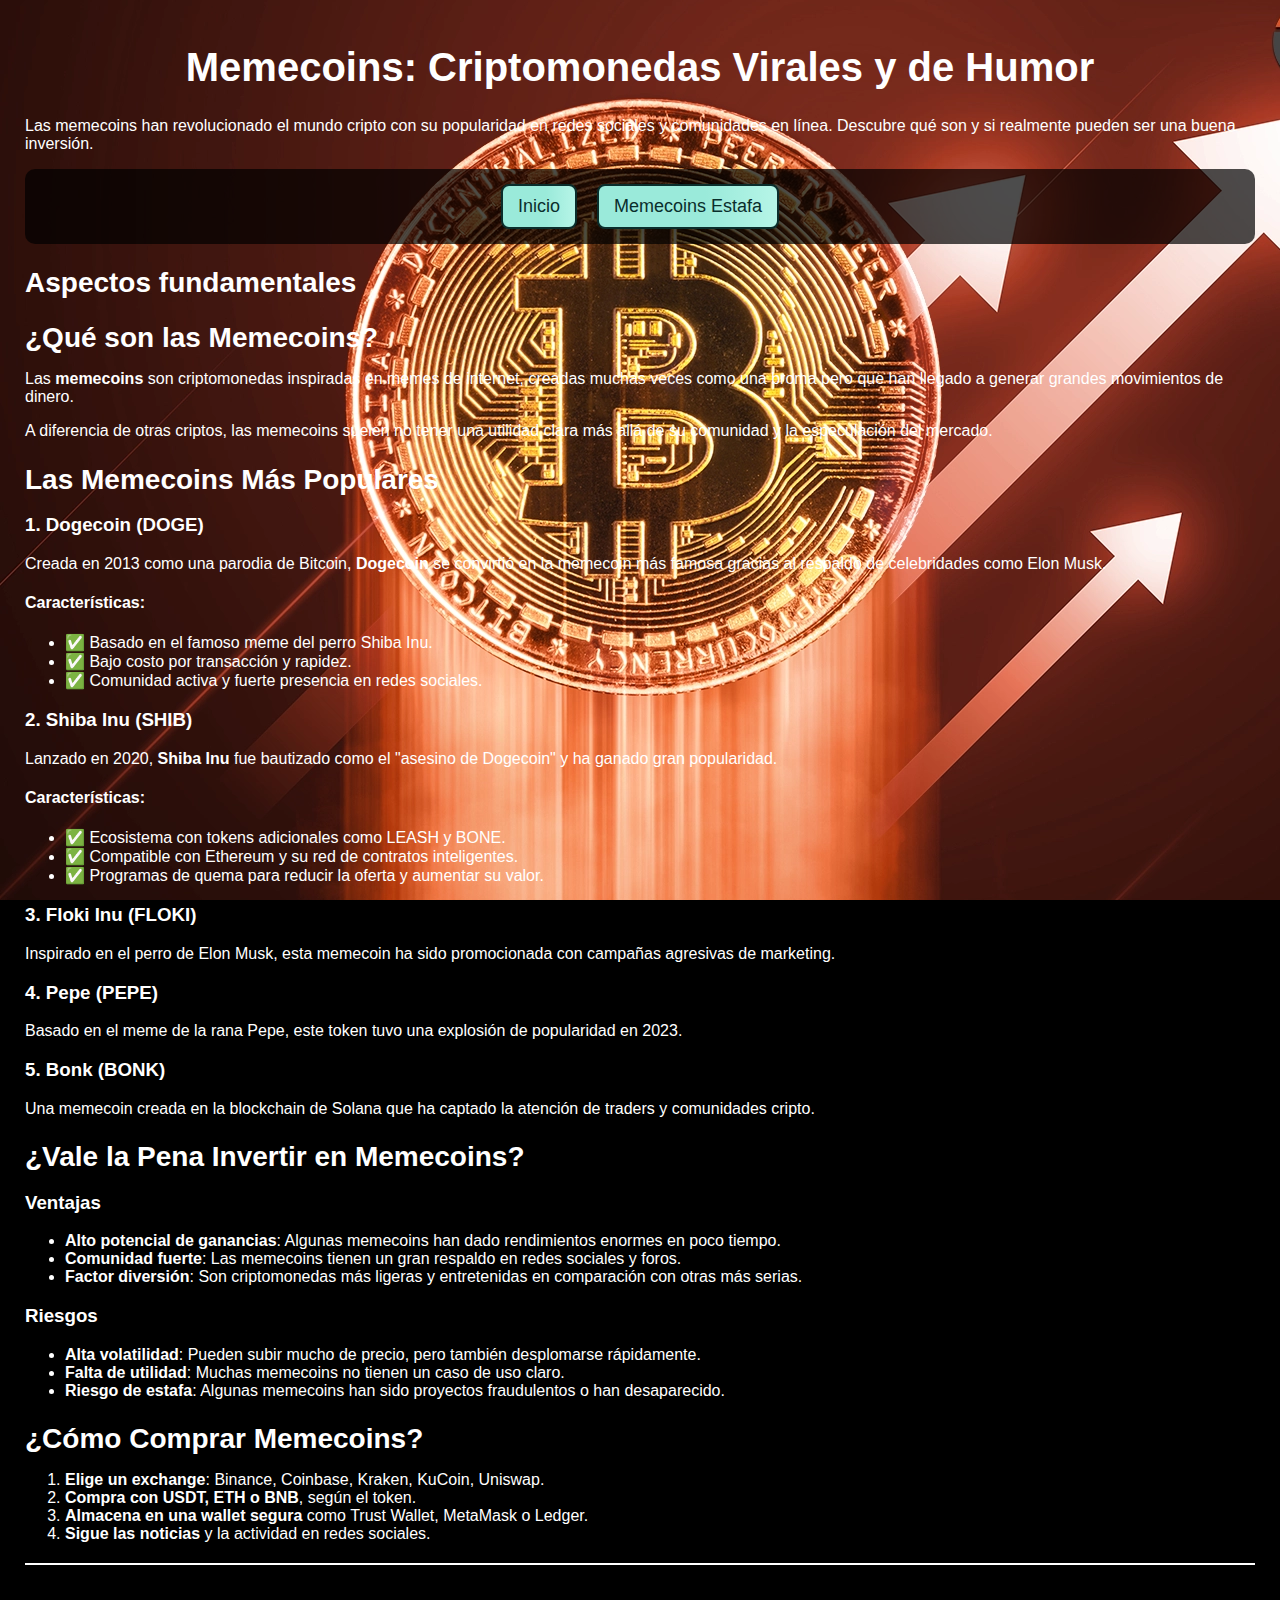
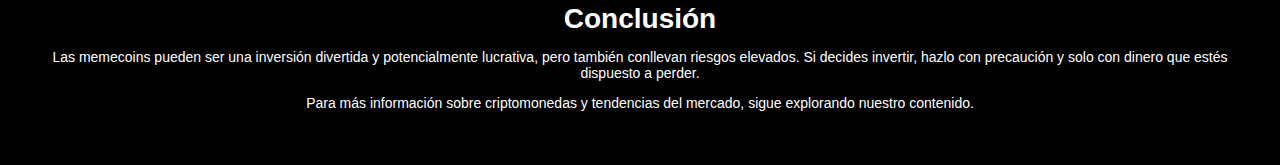
<file: Memecoins/index.html>
<!DOCTYPE html>
<html lang="es">


<head>
  <meta charset="UTF-8">
  <meta name="viewport" content="width=device-width, initial-scale=1.0">
  <title>Memecoins - Criptomonedas Virales y de Humor</title>
  <meta name="language" content="es">
  <meta name="subject" content="¿Como operar criptomendas?">
  <meta name="keywords"
    content="memecoins, dogecoin, shiba inu, floki inu, baby doge, pepecoin, memes cripto, cripto divertidas, inversiones memecoins, memecoins 2025, comprar memecoins,elon musk crypto, tokens memes, criptomonedas memes, proyectos memes, memes blockchain, memecoins rentables, elon musk crypto, tokens memes, criptomonedas memes, proyectos memes, memes blockchain, memecoins rentables,memecoins, dogecoin, shiba inu, criptomonedas graciosas, invertir enmemecoins, criptomonedas virales, tokens meme, crypto humor, shiba army, doge army, precio memecoins, volátil memecoins, top memecoins, comunidad memecoins, riesgos memecoins, tokenomics memes ">
  <meta name="Author" content="maario30">
  <meta name="googlebot" content="notranslate">
  <meta name="google" content="nopagereadloud">
  <meta name="description"
    content="Descubre qué son las memecoins, cómo funcionan, sus riesgos y las más populares como Dogecoin y Shiba Inu.">
  <link rel="icon" href="../bitcoin_logo_icon.png" type="image/png">
  <link rel="canonical" href="https://maario30.github.io/Memecoins/index.html">
  <meta name="robots" content="index,follow">

  <script type="application/ld+json">
    {
        "@context": "https://schema.org",
        "@type": "BreadcrumbList",
        "itemListElement": [
          {
            "@type": "ListItem",
            "position": 1,
            "name": "Inicio",
            "item": "https://maario30.github.io"
          },
          {
            "@type": "ListItem",
            "position": 2,
            "name": "Memecoins",
            "item": "https://maario30.github.io/Memecoins"
          }
    
        ]
      }
</script>
  <style>
    body {

      background-image: url(../btc2.png);
      background-position: center;
      background-attachment: fixed;
      color: white;
      background-color: #000000;
      font-family: Arial, sans-serif;
      margin: 15px;
      padding: 10px;
    }

    h1 {
      font-size: 40px;
      text-align: center;
      margin-top: 20px;
    }

    h2 {
      font-size: 28px;
      margin-bottom: 10px;
    }

    nav {
      display: flex;
      justify-content: center;
      background: rgba(0, 0, 0, 0.7);
      padding: 15px 0;
      border-radius: 10px;
    }

    nav ol {
      list-style: none;
      padding: 0;
      margin: 0;
      display: flex;
      gap: 20px;
    }

    nav ol li {
      list-style: none;
      flex-direction: row;
      justify-content: space-between;
      font-size: 18px;
      display: inline;

      padding: 10px 15px;
      color: #0a2e2c;
      background: linear-gradient(90deg, #9AEADA 60%, #b6f5e7 100%);
      box-shadow: 0 2px 8px rgba(0, 0, 0, 0.10);
      border: 2px solid #0a2e2c;
      border-radius: 8px;
      text-decoration: none;
      align-items: center;

    }

    nav ol li a {
      color: #0a2e2c;
      text-decoration: none;
      display: block;
    }

    footer {
      text-align: center;
      padding: 15px;
      margin-top: 20px;
      background: rgba(0, 0, 0, 0.8);
      border-top: 2px solid white;
      font-size: 14px;
    }

    @media (max-width: 480px) {
      nav {
        display: flex;
        flex-direction: column;
        justify-content: space-around;
      }

      nav ol {
        list-style: none;
        padding: 0;
        margin: 0;
        display: flex;
        gap: 20px;
        flex-direction: column;
        /* Añadir esta línea */
      }

      nav ol li {
        list-style: none;
        flex-direction: column;
        justify-content: space-between;
        align-items: center;
        font-size: 18px;
        display: block;
        /* Cambiar inline a block */
        padding: 10px 15px;
        color: #0a2e2c;
        background: linear-gradient(90deg, #9AEADA 60%, #b6f5e7 100%);
        box-shadow: 0 2px 8px rgba(0, 0, 0, 0.10);
        border: 2px solid #0a2e2c;
        border-radius: 8px;
        text-decoration: none;
        align-items: center;
        text-align: center;
      }
    }
  </style>
</head>

<body>
  <header>
    <h1>Memecoins: Criptomonedas Virales y de Humor</h1>
    <p>Las memecoins han revolucionado el mundo cripto con su popularidad en redes sociales y comunidades en línea.
      Descubre qué son y si realmente pueden ser una buena inversión.</p>

    <nav aria-label="Navegación principal">
      <ol>
        <li><a href="../index.html" aria-label="Página de inicio">Inicio</a></li>
        <li><a href="MemecoinsEstafa/index.html" aria-label="Página sobre Memecoins Estafa">Memecoins Estafa</a></li>
      </ol>
    </nav>

  </header>
  <main>
    <section aria-labelledby="aspectos-fundamentales">
      <h2 id="aspectos-fundamentales">Aspectos fundamentales </h2>
      <article>
        <h2>¿Qué son las Memecoins?</h2>
        <p>Las <strong>memecoins</strong> son criptomonedas inspiradas en memes de internet, creadas muchas veces como
          una broma pero que han llegado a generar grandes movimientos de dinero.</p>
        <p>A diferencia de otras criptos, las memecoins suelen no tener una utilidad clara más allá de su comunidad y la
          especulación del mercado.</p>
      </article>

      <article>
        <h2>Las Memecoins Más Populares</h2>

        <h3>1. Dogecoin (DOGE)</h3>
        <p>Creada en 2013 como una parodia de Bitcoin, <strong>Dogecoin</strong> se convirtió en la memecoin más famosa
          gracias al respaldo de celebridades como Elon Musk.</p>
        <h4>Características:</h4>
        <ul>
          <li>✅ Basado en el famoso meme del perro Shiba Inu.</li>
          <li>✅ Bajo costo por transacción y rapidez.</li>
          <li>✅ Comunidad activa y fuerte presencia en redes sociales.</li>
        </ul>

        <h3>2. Shiba Inu (SHIB)</h3>
        <p>Lanzado en 2020, <strong>Shiba Inu</strong> fue bautizado como el "asesino de Dogecoin" y ha ganado gran
          popularidad.</p>
        <h4>Características:</h4>
        <ul>
          <li>✅ Ecosistema con tokens adicionales como LEASH y BONE.</li>
          <li>✅ Compatible con Ethereum y su red de contratos inteligentes.</li>
          <li>✅ Programas de quema para reducir la oferta y aumentar su valor.</li>
        </ul>

        <h3>3. Floki Inu (FLOKI)</h3>
        <p>Inspirado en el perro de Elon Musk, esta memecoin ha sido promocionada con campañas agresivas de marketing.
        </p>

        <h3>4. Pepe (PEPE)</h3>
        <p>Basado en el meme de la rana Pepe, este token tuvo una explosión de popularidad en 2023.</p>

        <h3>5. Bonk (BONK)</h3>
        <p>Una memecoin creada en la blockchain de Solana que ha captado la atención de traders y comunidades cripto.
        </p>
      </article>

      <article>
        <h2>¿Vale la Pena Invertir en Memecoins?</h2>
        <h3>Ventajas</h3>
        <ul>
          <li><strong>Alto potencial de ganancias</strong>: Algunas memecoins han dado rendimientos enormes en poco
            tiempo.</li>
          <li> <strong>Comunidad fuerte</strong>: Las memecoins tienen un gran respaldo en redes sociales y foros.
          </li>
          <li> <strong>Factor diversión</strong>: Son criptomonedas más ligeras y entretenidas en comparación con
            otras más serias.</li>
        </ul>

        <h3>Riesgos</h3>
        <ul>
          <li><strong>Alta volatilidad</strong>: Pueden subir mucho de precio, pero también desplomarse rápidamente.
          </li>
          <li><strong>Falta de utilidad</strong>: Muchas memecoins no tienen un caso de uso claro.</li>
          <li><strong>Riesgo de estafa</strong>: Algunas memecoins han sido proyectos fraudulentos o han desaparecido.
          </li>
        </ul>
      </article>

      <article>
        <h2>¿Cómo Comprar Memecoins?</h2>
        <ol>
          <li><strong>Elige un exchange</strong>: Binance, Coinbase, Kraken, KuCoin, Uniswap.</li>
          <li><strong>Compra con USDT, ETH o BNB</strong>, según el token.</li>
          <li><strong>Almacena en una wallet segura</strong> como Trust Wallet, MetaMask o Ledger.</li>
          <li><strong>Sigue las noticias</strong> y la actividad en redes sociales.</li>
        </ol>
      </article>
    </section>
  </main>
  <footer>
    <h2>Conclusión</h2>
    <p>Las memecoins pueden ser una inversión divertida y potencialmente lucrativa, pero también conllevan riesgos
      elevados. Si decides invertir, hazlo con precaución y solo con dinero que estés dispuesto a perder.</p>
    <p>Para más información sobre criptomonedas y tendencias del mercado, sigue explorando nuestro contenido. </p>
  </footer>



</body>

</html>
</file>
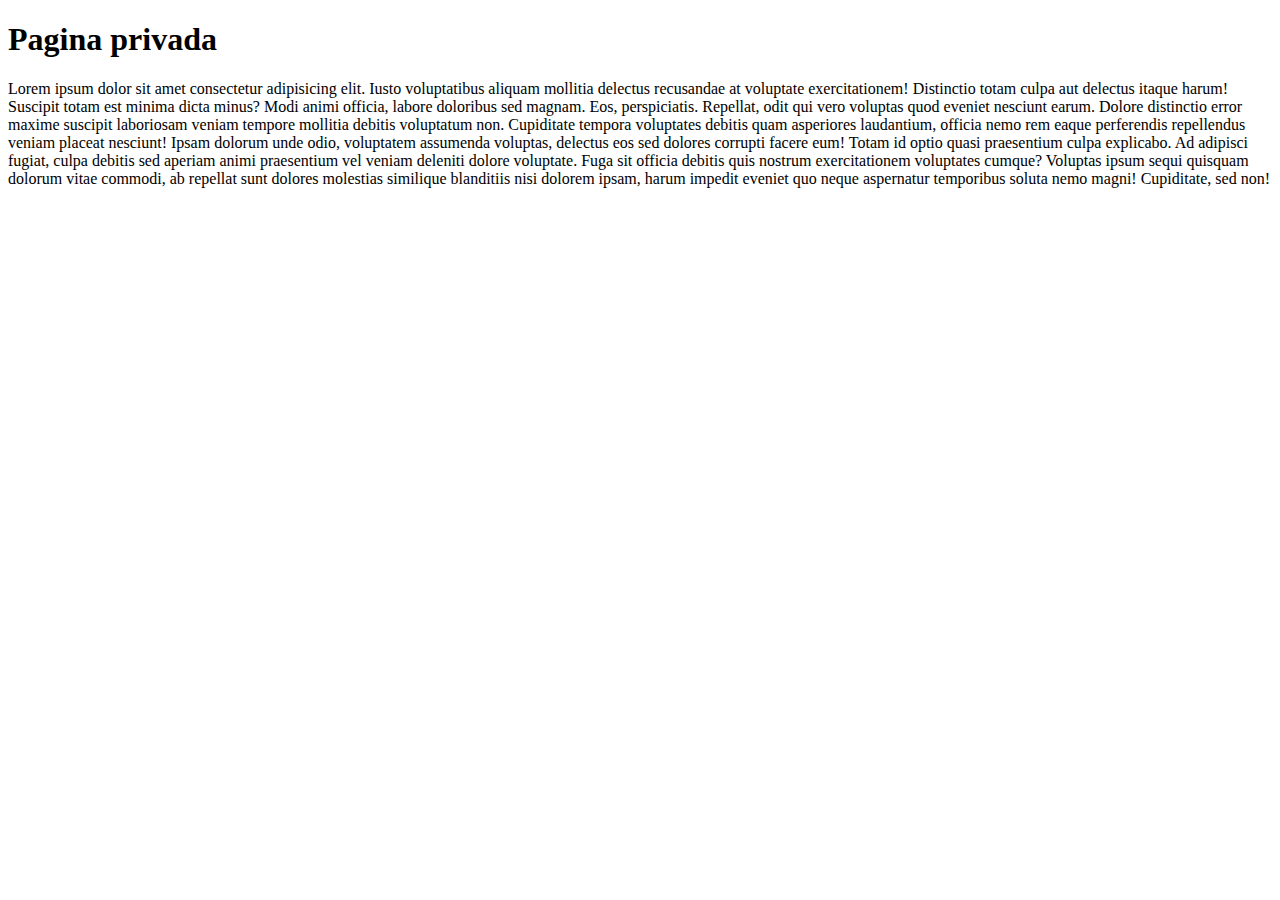
<file: Privado/index.html>
<!DOCTYPE html>
<html lang="es">
<head>
    <meta charset="UTF-8">
    <meta name="viewport" content="width=device-width, initial-scale=1.0">
    <meta name="robots" content="noindex, nofollow">
    <title>Privado</title>
</head>
<body>
    <h1>Pagina privada</h1>
    <p>Lorem ipsum dolor sit amet consectetur adipisicing elit. Iusto voluptatibus aliquam mollitia delectus recusandae at voluptate exercitationem! Distinctio totam culpa aut delectus itaque harum! Suscipit totam est minima dicta minus?
    Modi animi officia, labore doloribus sed magnam. Eos, perspiciatis. Repellat, odit qui vero voluptas quod eveniet nesciunt earum. Dolore distinctio error maxime suscipit laboriosam veniam tempore mollitia debitis voluptatum non.
    Cupiditate tempora voluptates debitis quam asperiores laudantium, officia nemo rem eaque perferendis repellendus veniam placeat nesciunt! Ipsam dolorum unde odio, voluptatem assumenda voluptas, delectus eos sed dolores corrupti facere eum!
    Totam id optio quasi praesentium culpa explicabo. Ad adipisci fugiat, culpa debitis sed aperiam animi praesentium vel veniam deleniti dolore voluptate. Fuga sit officia debitis quis nostrum exercitationem voluptates cumque?
    Voluptas ipsum sequi quisquam dolorum vitae commodi, ab repellat sunt dolores molestias similique blanditiis nisi dolorem ipsam, harum impedit eveniet quo neque aspernatur temporibus soluta nemo magni! Cupiditate, sed non!
    </p>
    
</body>
</html>
</file>
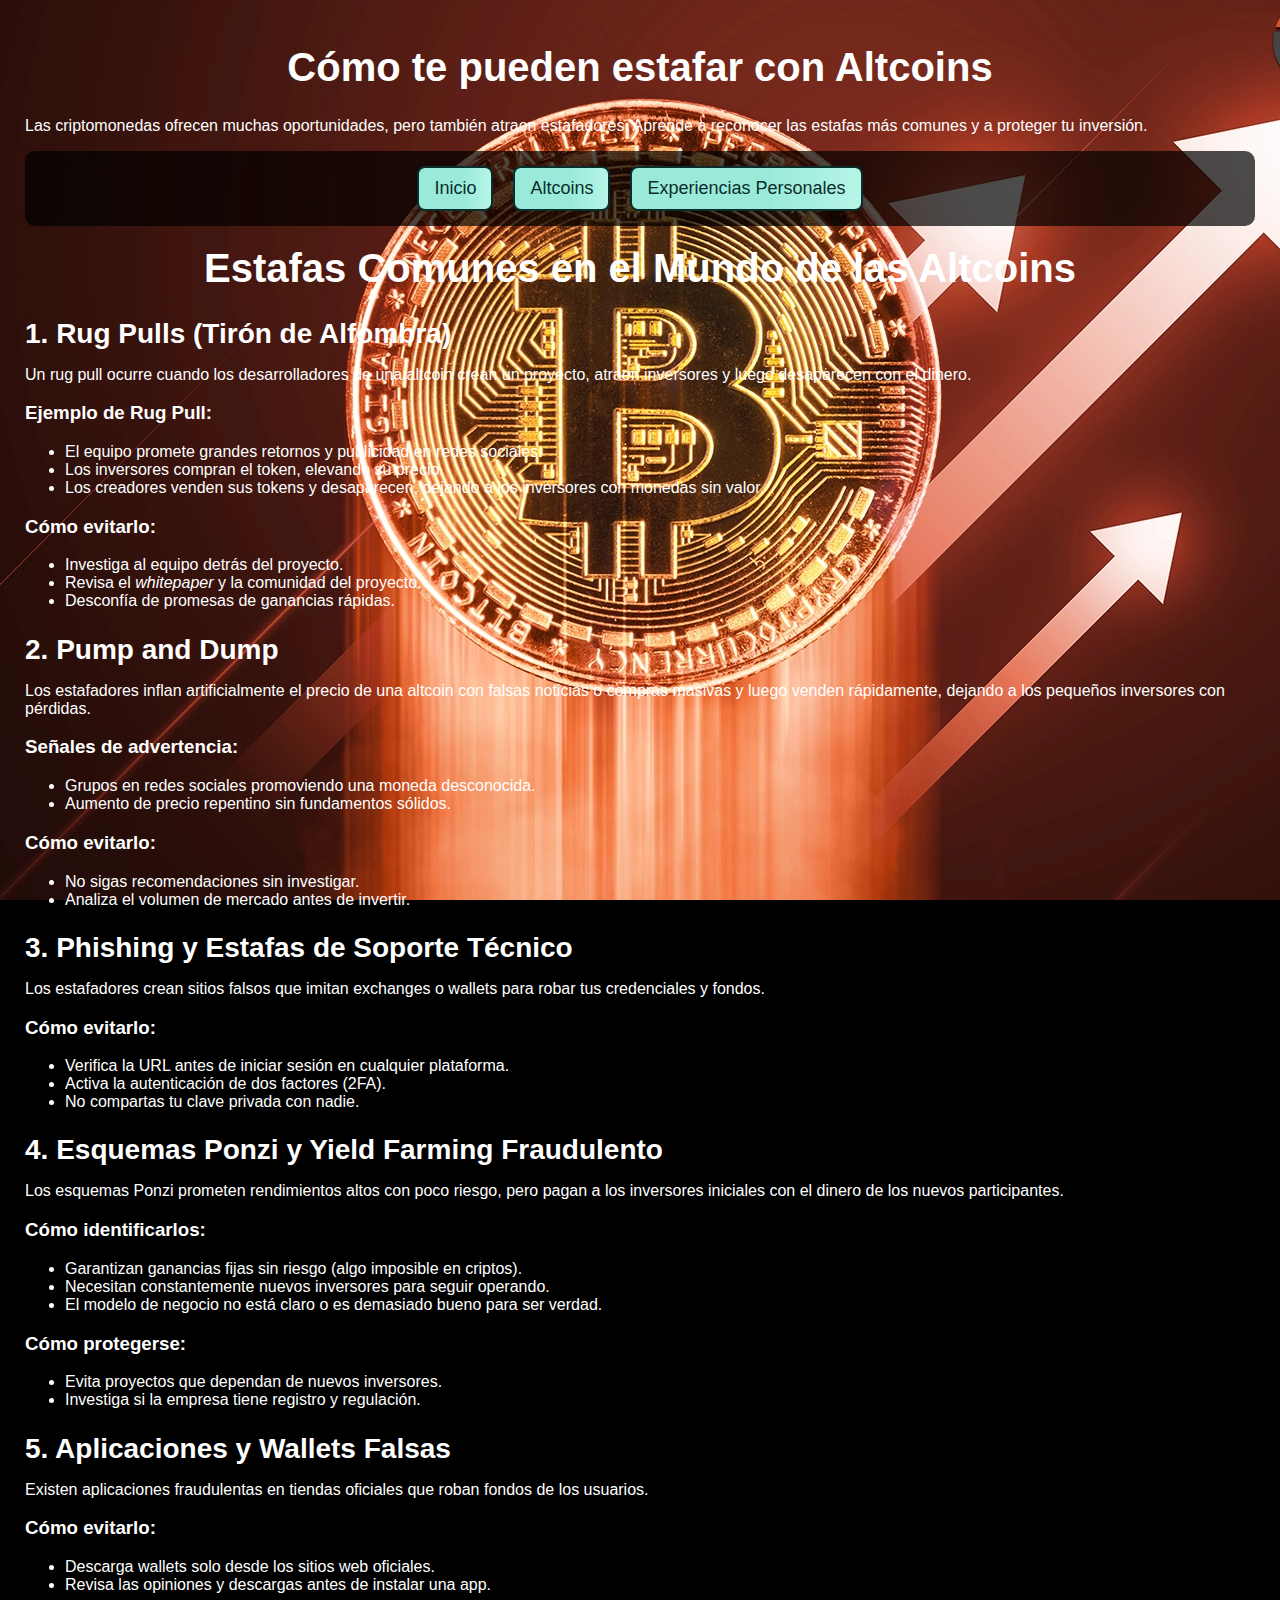
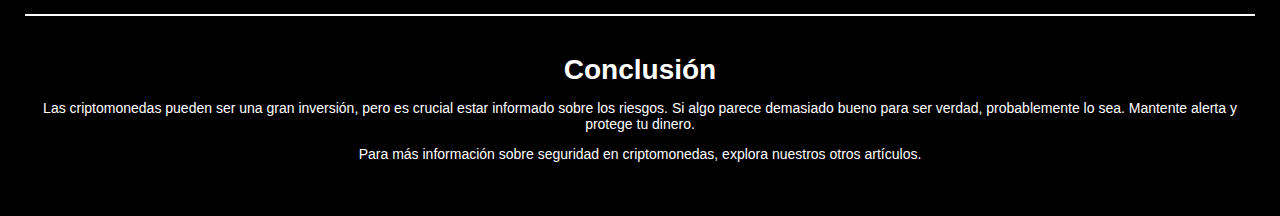
<file: Altcoins/AltcoinsEstafa/index.html>
<!DOCTYPE html>
<html lang="es">


<head>
  <meta charset="UTF-8">
  <meta name="viewport" content="width=device-width, initial-scale=1.0">
  <title>Cómo te pueden estafar con Altcoins</title>
  <meta name="languaje" content="es">
  <meta name="subject" content="¿Como operar criptomendas?">
  <meta name="keywords"
    content="altcoins, ethereum, cardano, polkadot, solana, litecoin, ripple, dogecoin, shiba inu,binance coin, tron, monero, stellar, chainlink, tezos, cosmos, avalanche, eos, algorand, vechain,icp, crypto alternativa, blockchain altcoins, inversiones altcoins, comprar altcoins, mejores altcoins, altcoins defi,altcoins 2025, altcoins rentables,estafas cripto, fraudes altcoins, scam criptomonedas, rug pull, pump and dump, phishing cripto, seguridad cripto, invertir seguro cripto, altcoins defi">
  <meta name="Author" content="maario30">
  <meta name="googlebot" content="notranslate">
  <meta name="google" content="nopagereadloud">
  <meta name="description"
    content="Aprende a identificar y evitar las estafas más comunes en el mundo de las altcoins, como rug pulls, phishing y esquemas Ponzi.">
  <meta name="robots" content="index,follow">
  <link rel="icon" href="../../bitcoin_logo_icon.png" type="image/png">
  <link rel="canonical" href="https://maario30.github.io/Altcoins/AltcoinsEstafa/index.html">
  <script type="application/ld+json">
    {
        "@context": "https://schema.org",
        "@type": "BreadcrumbList",
        "itemListElement": [
          {
            "@type": "ListItem",
            "position": 1,
            "name": "Inicio",
            "item": "https://maario30.github.io"
          },
          {
            "@type": "ListItem",
            "position": 2,
            "name": "Altcoins",
            "item": "https://maario30.github.io/Altcoins"
          }
          {
            "@type": "ListItem",
            "position": 3,
            "name": "AltcoinsEstafa",
            "item": "https://maario30.github.io/AltcoinsEstafa"
          }
    
        ]
      }
</script>
  <style>
    body {

      background-image: url(../../btc2.png);
      background-position: center;
      background-attachment: fixed;
      background-color: #000000;
      color: white;
      font-family: Arial, sans-serif;
      margin: 15px;
      padding: 10px;
    }

    h1 {
      font-size: 40px;
      text-align: center;
      margin-top: 20px;
    }

    h2 {
      font-size: 28px;
      margin-bottom: 10px;
    }

    nav {
      display: flex;
      justify-content: center;
      background: rgba(0, 0, 0, 0.7);
      padding: 15px 0;
      border-radius: 10px;
    }

    nav ol {
      list-style: none;
      padding: 0;
      margin: 0;
      display: flex;
      gap: 20px;
    }

    nav ol li {
      list-style: none;
      flex-direction: row;
      justify-content: space-between;
      font-size: 18px;
      display: inline;

      padding: 10px 15px;
      color: #0a2e2c;
      background: linear-gradient(90deg, #9AEADA 60%, #b6f5e7 100%);
      box-shadow: 0 2px 8px rgba(0, 0, 0, 0.10);
      border: 2px solid #0a2e2c;
      border-radius: 8px;
      text-decoration: none;
      align-items: center;

    }

    nav ol li a {
      color: #0a2e2c;
      text-decoration: none;
      display: block;
    }


    footer {
      text-align: center;
      padding: 15px;
      margin-top: 20px;
      background: rgba(0, 0, 0, 0.8);
      border-top: 2px solid white;
      font-size: 14px;
    }

    @media (max-width: 480px) {
      nav {
        display: flex;
        flex-direction: column;
        justify-content: space-around;
      }

      nav ol {
        list-style: none;
        padding: 0;
        margin: 0;
        display: flex;
        gap: 20px;
        flex-direction: column;
        /* Añadir esta línea */
      }

      nav ol li {
        list-style: none;
        flex-direction: column;
        justify-content: space-between;
        align-items: center;
        font-size: 18px;
        display: block;
        /* Cambiar inline a block */
        padding: 10px 15px;
        color: #0a2e2c;
        background: linear-gradient(90deg, #9AEADA 60%, #b6f5e7 100%);
        box-shadow: 0 2px 8px rgba(0, 0, 0, 0.10);
        border: 2px solid #0a2e2c;
        border-radius: 8px;
        text-decoration: none;
        align-items: center;
        text-align: center;
      }
    }
  </style>
</head>

<body>

  <header>
    <h1>Cómo te pueden estafar con Altcoins</h1>
    <p>Las criptomonedas ofrecen muchas oportunidades, pero también atraen estafadores. Aprende a reconocer las estafas
      más comunes y a proteger tu inversión.</p>

    <nav aria-label="Navegación principal">
      <ol>
        <li><a href="../../index.html" aria-label="Página de inicio">Inicio</a></li>
        <li><a href="../index.html" aria-label="Página de Altcoins">Altcoins</a></li>
        <li><a href="ExperienciasPersonales/index.html" aria-label="Página de Experiencias Personales">Experiencias
            Personales</a></li>
      </ol>
    </nav>

  </header>
  <main>
    <section aria-labelledby="titulo-estafas">
      <h1 id="titulo-estafas">Estafas Comunes en el Mundo de las Altcoins</h1>
      <article>
        <h2>1. Rug Pulls (Tirón de Alfombra)</h2>
        <p>Un rug pull ocurre cuando los desarrolladores de una altcoin crean un proyecto, atraen inversores y luego
          desaparecen con el dinero.</p>
        <h3>Ejemplo de Rug Pull:</h3>
        <ul>
          <li>El equipo promete grandes retornos y publicidad en redes sociales.</li>
          <li>Los inversores compran el token, elevando su precio.</li>
          <li>Los creadores venden sus tokens y desaparecen, dejando a los inversores con monedas sin valor.</li>
        </ul>
        <h3>Cómo evitarlo:</h3>
        <ul>
          <li>Investiga al equipo detrás del proyecto.</li>
          <li>Revisa el <em>whitepaper</em> y la comunidad del proyecto.</li>
          <li>Desconfía de promesas de ganancias rápidas.</li>
        </ul>
      </article>

      <article>
        <h2>2. Pump and Dump</h2>
        <p>Los estafadores inflan artificialmente el precio de una altcoin con falsas noticias o compras masivas y luego
          venden rápidamente, dejando a los pequeños inversores con pérdidas.</p>
        <h3>Señales de advertencia:</h3>
        <ul>
          <li>Grupos en redes sociales promoviendo una moneda desconocida.</li>
          <li>Aumento de precio repentino sin fundamentos sólidos.</li>
        </ul>
        <h3>Cómo evitarlo:</h3>
        <ul>
          <li>No sigas recomendaciones sin investigar.</li>
          <li>Analiza el volumen de mercado antes de invertir.</li>
        </ul>
      </article>

      <article>
        <h2>3. Phishing y Estafas de Soporte Técnico</h2>
        <p>Los estafadores crean sitios falsos que imitan exchanges o wallets para robar tus credenciales y fondos.</p>
        <h3>Cómo evitarlo:</h3>
        <ul>
          <li>Verifica la URL antes de iniciar sesión en cualquier plataforma.</li>
          <li>Activa la autenticación de dos factores (2FA).</li>
          <li>No compartas tu clave privada con nadie.</li>
        </ul>
      </article>

      <article>
        <h2>4. Esquemas Ponzi y Yield Farming Fraudulento</h2>
        <p>Los esquemas Ponzi prometen rendimientos altos con poco riesgo, pero pagan a los inversores iniciales con el
          dinero de los nuevos participantes.</p>
        <h3>Cómo identificarlos:</h3>
        <ul>
          <li>Garantizan ganancias fijas sin riesgo (algo imposible en criptos).</li>
          <li>Necesitan constantemente nuevos inversores para seguir operando.</li>
          <li>El modelo de negocio no está claro o es demasiado bueno para ser verdad.</li>
        </ul>
        <h3>Cómo protegerse:</h3>
        <ul>
          <li>Evita proyectos que dependan de nuevos inversores.</li>
          <li>Investiga si la empresa tiene registro y regulación.</li>
        </ul>
      </article>

      <article>
        <h2>5. Aplicaciones y Wallets Falsas</h2>
        <p>Existen aplicaciones fraudulentas en tiendas oficiales que roban fondos de los usuarios.</p>
        <h3>Cómo evitarlo:</h3>
        <ul>
          <li>Descarga wallets solo desde los sitios web oficiales.</li>
          <li>Revisa las opiniones y descargas antes de instalar una app.</li>
        </ul>
      </article>
    </section>
  </main>

  <footer>
    <h2>Conclusión</h2>
    <p>Las criptomonedas pueden ser una gran inversión, pero es crucial estar informado sobre los riesgos. Si algo
      parece demasiado bueno para ser verdad, probablemente lo sea. Mantente alerta y protege tu dinero.</p>
    <p>Para más información sobre seguridad en criptomonedas, explora nuestros otros artículos. </p>
  </footer>





</body>

</html>
</file>
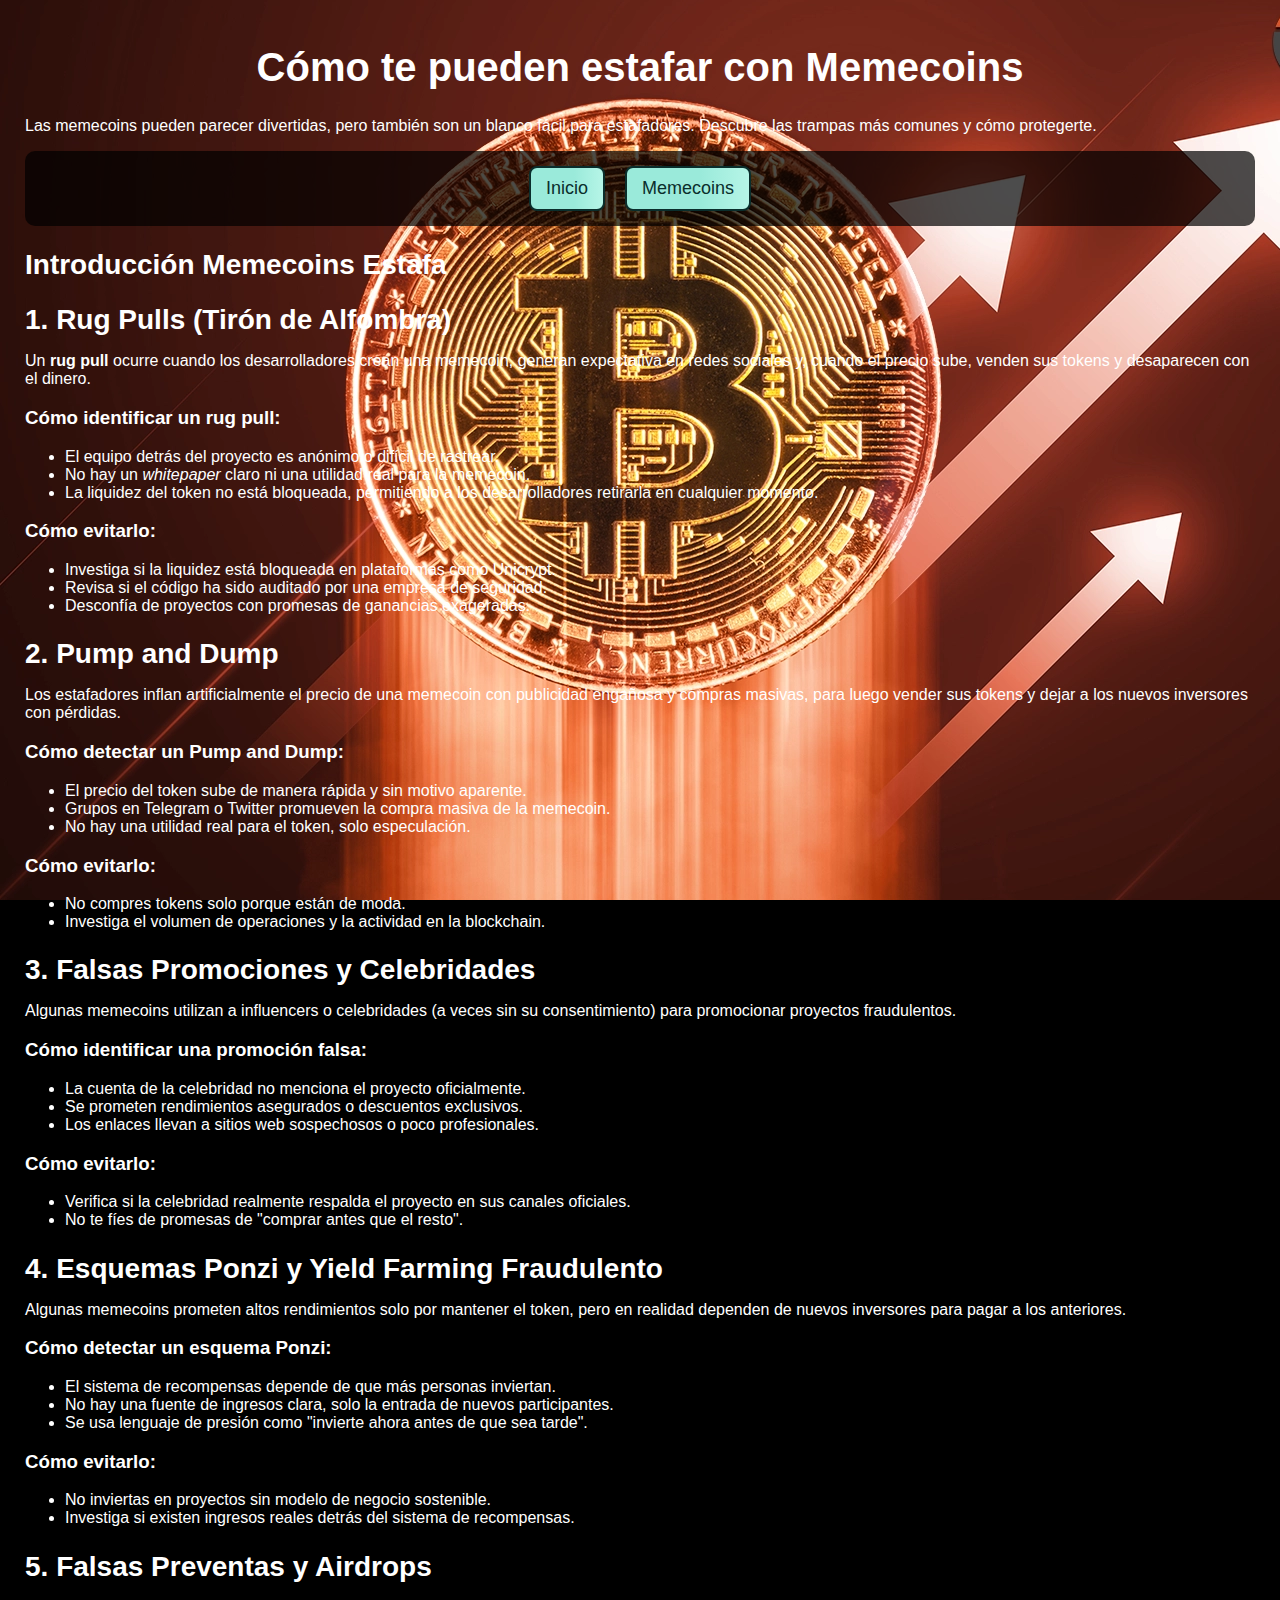
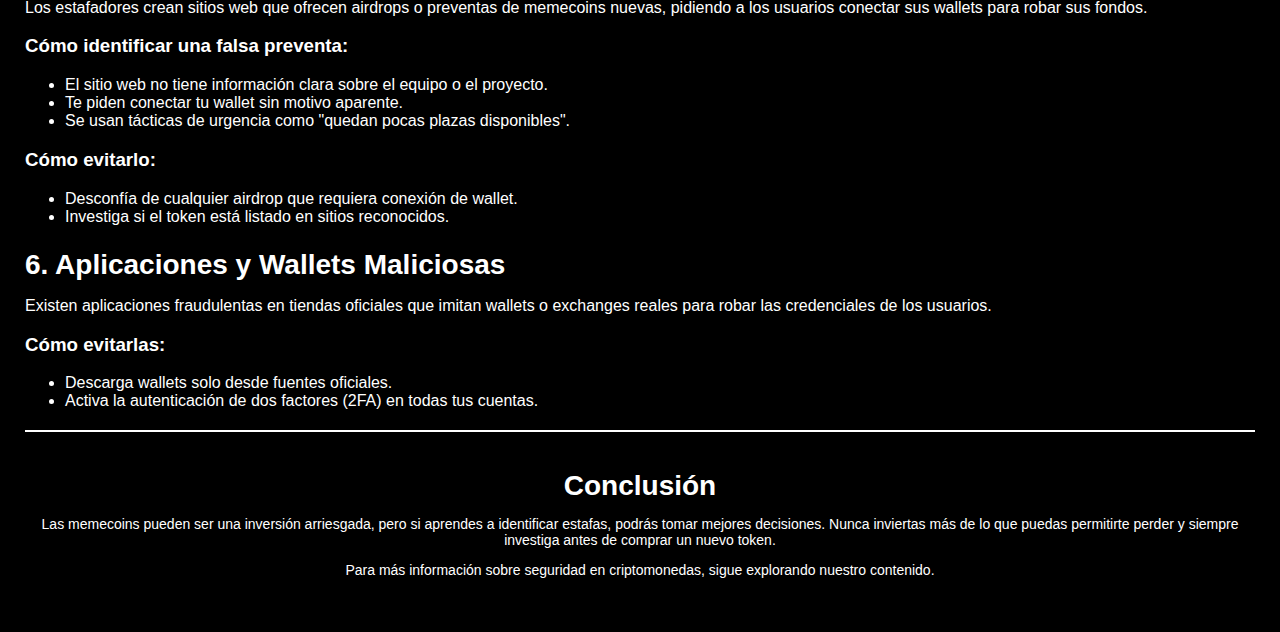
<file: Memecoins/MemecoinsEstafa/index.html>
<!DOCTYPE html>
<html lang="es">


<head>
  <meta charset="UTF-8">
  <meta name="viewport" content="width=device-width, initial-scale=1.0">
  <title>Cómo te pueden estafar con Memecoins</title>
  <meta name="language" content="es">
  <meta name="subject" content="¿Como operar criptomendas?">
  <meta name="keywords"
    content="memecoins, dogecoin, shiba inu, floki inu, baby doge, pepecoin, memes cripto, cripto divertidas, inversiones memecoins, memecoins 2025, comprar memecoins,elon musk crypto, tokens memes, criptomonedas memes, proyectos memes, memes blockchain, memecoins rentables, shiba army, doge army, precio memecoins, volátil memecoins, top memecoins, comunidad memecoins, riesgos memecoins, tokenomics memes ,shiba army, doge army, precio memecoins, volátil memecoins, top memecoins, comunidad memecoins, riesgos memecoins, tokenomics memes,estafas memecoins, rug pull, pump and dump, scam crypto, fraude criptomonedas, seguridad cripto, invertir seguro cripto">
  <meta name="Author" content="maario30">
  <meta name="googlebot" content="notranslate">
  <meta name="google" content="nopagereadloud">
  <meta name="description"
    content="Aprende a identificar y evitar las estafas más comunes en memecoins, como rug pulls, esquemas Ponzi y manipulación de precios.">
  <link rel="icon" href="../../bitcoin_logo_icon.png" type="image/png">
  <link rel="canonical" href="https://maario30.github.io/Memecoins/MemecoinsEstafa/index.html">
  <meta name="robots" content="index,follow">
  <script type="application/ld+json">
    {
        "@context": "https://schema.org",
        "@type": "BreadcrumbList",
        "itemListElement": [
          {
            "@type": "ListItem",
            "position": 1,
            "name": "Inicio",
            "item": "https://maario30.github.io"
          },
          {
            "@type": "ListItem",
            "position": 2,
            "name": "Memecoins",
            "item": "https://maario30.github.io/Memecoins"
          }
          {
            "@type": "ListItem",
            "position": 3,
            "name": "MemecoinsEstafa",
            "item": "https://maario30.github.io/Memecoins/MemecoinsEstafa"
          }
    
        ]
      }
</script>
  <style>
    body {

      background-image: url(../../btc2.png);
      background-position: center;
      background-attachment: fixed;
      color: white;
      background-color: #000000;

      font-family: Arial, sans-serif;
      margin: 15px;
      padding: 10px;
    }

    h1 {
      font-size: 40px;
      text-align: center;
      margin-top: 20px;
    }

    h2 {
      font-size: 28px;
      margin-bottom: 10px;
    }

    nav {
      display: flex;
      justify-content: center;
      background: rgba(0, 0, 0, 0.7);
      padding: 15px 0;
      border-radius: 10px;
    }

    nav ol {
      list-style: none;
      padding: 0;
      margin: 0;
      display: flex;
      gap: 20px;
    }

    nav ol li {
      list-style: none;
      flex-direction: row;
      justify-content: space-between;
      font-size: 18px;
      display: inline;

      padding: 10px 15px;
      color: #0a2e2c;
      background: linear-gradient(90deg, #9AEADA 60%, #b6f5e7 100%);
      box-shadow: 0 2px 8px rgba(0, 0, 0, 0.10);
      border: 2px solid #0a2e2c;
      border-radius: 8px;
      text-decoration: none;
      align-items: center;

    }

    nav ol li a {
      color: #0a2e2c;
      text-decoration: none;
      display: block;
    }



    footer {
      text-align: center;
      padding: 15px;
      margin-top: 20px;
      background: rgba(0, 0, 0, 0.8);
      border-top: 2px solid white;
      font-size: 14px;
    }

    @media (max-width: 480px) {
      nav {
        display: flex;
        flex-direction: column;
        justify-content: space-around;
      }

      nav ol {
        list-style: none;
        padding: 0;
        margin: 0;
        display: flex;
        gap: 20px;
        flex-direction: column;
        /* Añadir esta línea */
      }

      nav ol li {
        list-style: none;
        flex-direction: column;
        justify-content: space-between;
        align-items: center;
        font-size: 18px;
        display: block;
        /* Cambiar inline a block */
        padding: 10px 15px;
        color: #0a2e2c;
        background: linear-gradient(90deg, #9AEADA 60%, #b6f5e7 100%);
        box-shadow: 0 2px 8px rgba(0, 0, 0, 0.10);
        border: 2px solid #0a2e2c;
        border-radius: 8px;
        text-decoration: none;
        align-items: center;
        text-align: center;
      }
    }
  </style>
</head>

<body>
  <header>
    <h1>Cómo te pueden estafar con Memecoins</h1>
    <p>Las memecoins pueden parecer divertidas, pero también son un blanco fácil para estafadores. Descubre las trampas
      más comunes y cómo protegerte.</p>

    <nav aria-label="Navegación principal">
      <ol>
        <li><a href="../../index.html" aria-label="Página de inicio">Inicio</a></li>
        <li><a href="../index.html" aria-label="Página principal de Memecoins">Memecoins</a></li>
      </ol>
    </nav>

  </header>
  <main>
    <section aria-labelledby="introduccion-memecoins-estafa">
      <h2 id="introduccion-memecoins-estafa">Introducción Memecoins Estafa</h2>
      <article>
        <h2>1. Rug Pulls (Tirón de Alfombra)</h2>
        <p>Un <strong>rug pull</strong> ocurre cuando los desarrolladores crean una memecoin, generan expectativa en
          redes sociales y, cuando el precio sube, venden sus tokens y desaparecen con el dinero.</p>
        <h3>Cómo identificar un rug pull:</h3>
        <ul>
          <li>El equipo detrás del proyecto es anónimo o difícil de rastrear.</li>
          <li>No hay un <em>whitepaper</em> claro ni una utilidad real para la memecoin.</li>
          <li>La liquidez del token no está bloqueada, permitiendo a los desarrolladores retirarla en cualquier momento.
          </li>
        </ul>
        <h3>Cómo evitarlo:</h3>
        <ul>
          <li>Investiga si la liquidez está bloqueada en plataformas como Unicrypt.</li>
          <li>Revisa si el código ha sido auditado por una empresa de seguridad.</li>
          <li>Desconfía de proyectos con promesas de ganancias exageradas.</li>
        </ul>
      </article>

      <article>
        <h2>2. Pump and Dump</h2>
        <p>Los estafadores inflan artificialmente el precio de una memecoin con publicidad engañosa y compras masivas,
          para luego vender sus tokens y dejar a los nuevos inversores con pérdidas.</p>
        <h3>Cómo detectar un Pump and Dump:</h3>
        <ul>
          <li>El precio del token sube de manera rápida y sin motivo aparente.</li>
          <li>Grupos en Telegram o Twitter promueven la compra masiva de la memecoin.</li>
          <li>No hay una utilidad real para el token, solo especulación.</li>
        </ul>
        <h3>Cómo evitarlo:</h3>
        <ul>
          <li>No compres tokens solo porque están de moda.</li>
          <li>Investiga el volumen de operaciones y la actividad en la blockchain.</li>
        </ul>
      </article>

      <article>
        <h2>3. Falsas Promociones y Celebridades</h2>
        <p>Algunas memecoins utilizan a influencers o celebridades (a veces sin su consentimiento) para promocionar
          proyectos fraudulentos.</p>
        <h3>Cómo identificar una promoción falsa:</h3>
        <ul>
          <li>La cuenta de la celebridad no menciona el proyecto oficialmente.</li>
          <li>Se prometen rendimientos asegurados o descuentos exclusivos.</li>
          <li>Los enlaces llevan a sitios web sospechosos o poco profesionales.</li>
        </ul>
        <h3>Cómo evitarlo:</h3>
        <ul>
          <li>Verifica si la celebridad realmente respalda el proyecto en sus canales oficiales.</li>
          <li>No te fíes de promesas de "comprar antes que el resto".</li>
        </ul>
      </article>

      <article>
        <h2>4. Esquemas Ponzi y Yield Farming Fraudulento</h2>
        <p>Algunas memecoins prometen altos rendimientos solo por mantener el token, pero en realidad dependen de nuevos
          inversores para pagar a los anteriores.</p>
        <h3>Cómo detectar un esquema Ponzi:</h3>
        <ul>
          <li>El sistema de recompensas depende de que más personas inviertan.</li>
          <li>No hay una fuente de ingresos clara, solo la entrada de nuevos participantes.</li>
          <li>Se usa lenguaje de presión como "invierte ahora antes de que sea tarde".</li>
        </ul>
        <h3>Cómo evitarlo:</h3>
        <ul>
          <li>No inviertas en proyectos sin modelo de negocio sostenible.</li>
          <li>Investiga si existen ingresos reales detrás del sistema de recompensas.</li>
        </ul>
      </article>

      <article>
        <h2>5. Falsas Preventas y Airdrops</h2>
        <p>Los estafadores crean sitios web que ofrecen airdrops o preventas de memecoins nuevas, pidiendo a los
          usuarios conectar sus wallets para robar sus fondos.</p>
        <h3>Cómo identificar una falsa preventa:</h3>
        <ul>
          <li>El sitio web no tiene información clara sobre el equipo o el proyecto.</li>
          <li>Te piden conectar tu wallet sin motivo aparente.</li>
          <li>Se usan tácticas de urgencia como "quedan pocas plazas disponibles".</li>
        </ul>
        <h3>Cómo evitarlo:</h3>
        <ul>
          <li>Desconfía de cualquier airdrop que requiera conexión de wallet.</li>
          <li>Investiga si el token está listado en sitios reconocidos.</li>
        </ul>
      </article>

      <article>
        <h2>6. Aplicaciones y Wallets Maliciosas</h2>
        <p>Existen aplicaciones fraudulentas en tiendas oficiales que imitan wallets o exchanges reales para robar las
          credenciales de los usuarios.</p>
        <h3>Cómo evitarlas:</h3>
        <ul>
          <li>Descarga wallets solo desde fuentes oficiales.</li>
          <li>Activa la autenticación de dos factores (2FA) en todas tus cuentas.</li>
        </ul>
      </article>
    </section>
  </main>
  <footer>
    <h2>Conclusión</h2>
    <p>Las memecoins pueden ser una inversión arriesgada, pero si aprendes a identificar estafas, podrás tomar mejores
      decisiones. Nunca inviertas más de lo que puedas permitirte perder y siempre investiga antes de comprar un nuevo
      token.</p>
    <p>Para más información sobre seguridad en criptomonedas, sigue explorando nuestro contenido. </p>
  </footer>



</body>

</html>
</file>
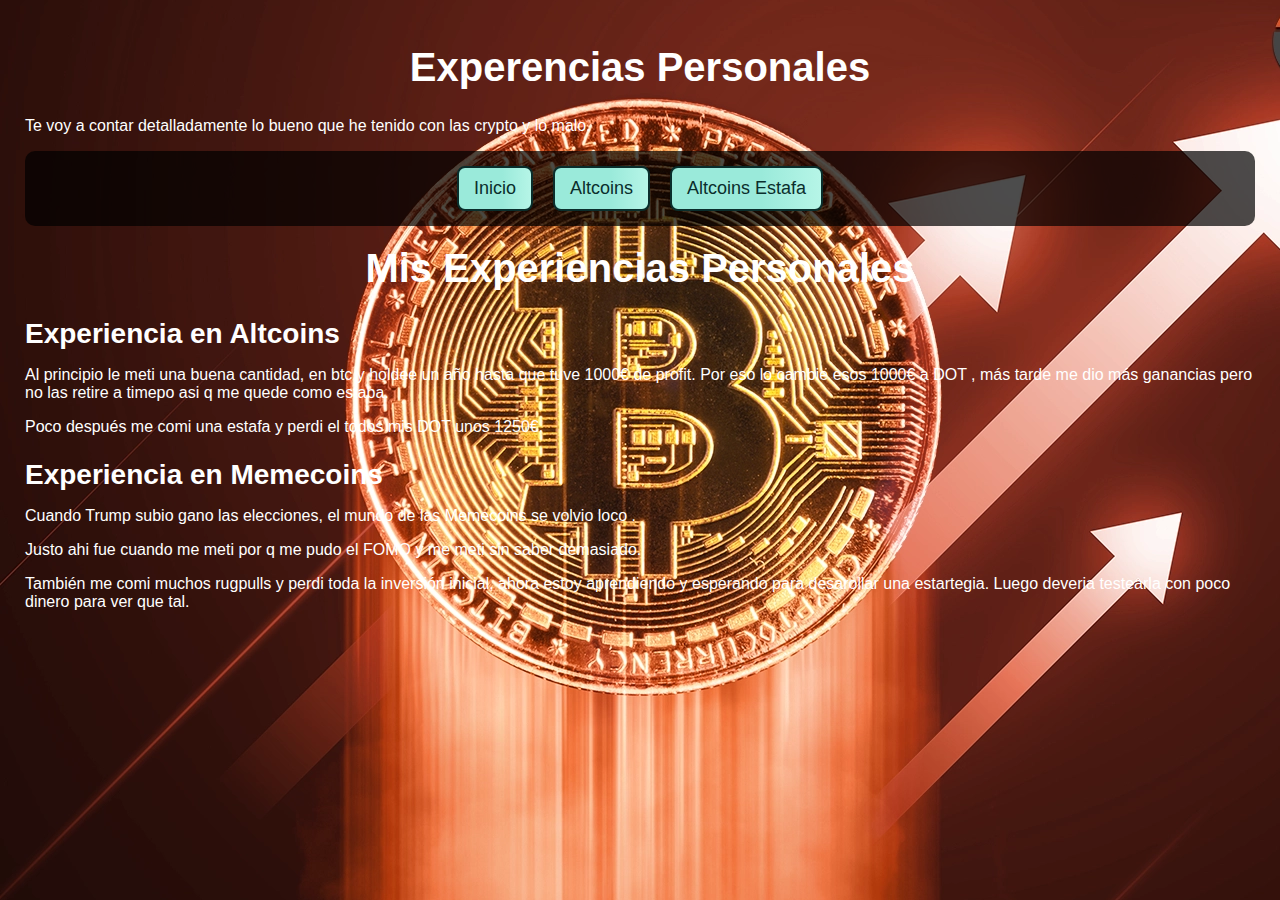
<file: Altcoins/AltcoinsEstafa/ExperienciasPersonales/index.html>
<!DOCTYPE html>
<html lang="es">

<head>
  <meta charset="UTF-8">
  <meta name="viewport" content="width=device-width, initial-scale=1.0">
  <title>Crypto : Experiencias Personales </title>
  <meta name="languaje" content="es">
  <meta name="subject" content="¿Como operar criptomendas?">
  <meta name="keywords"
    content="experiencias criptomonedas, historias inversión, éxito bitcoin, fracaso trading, lecciones cripto, inversión blockchain, testimonios crypto, pérdidas bitcoin, estrategias inversión, ganancias cripto, trading historias, criptomonedas reales, errores inversión, consejos cripto, volatilidad bitcoin, aprender de cripto, riesgo inversión, estafas criptomonedas, hodl vs trading, historias blockchain">
  <meta name="Author" content="maario30">
  <meta name="googlebot" content="notranslate">
  <meta name="google" content="nopagereadloud">
  <meta name="description" content="Mis experiencias perosnales: lo bueno y lo malo sin filtros.">
  <link rel="icon" href="../../../bitcoin_logo_icon.png" type="image/png">
  <link rel="canonical" href="https://maario30.github.io/index.html">
  <meta name="robots" content="index,follow">

  <script type="application/ld+json">
          {
            "@context": "https://schema.org",
            "@type": "BreadcrumbList",
            "itemListElement": [
              {
                "@type": "ListItem",
                "position": 1,
                "name": "Inicio",
                "item": "https://maario30.github.io"
              },
              {
                "@type": "ListItem",
                "position": 2,
                "name": "Altcoins",
                "item": "https://maario30.github.io/Altcoins"
              }
              {
                "@type": "ListItem",
                "position": 3,
                "name": "AltcoinsEstafa",
                "item": "https://maario30.github.io/Altcoins/AltcoinsEstafa"
              }
              {
                "@type": "ListItem",
                "position": 4,
                "name": "ExperienciasPersonales",
                "item": "https://maario30.github.io/Altcoins/AltcoinsEstafa/ExperienciasPersonales"
              }
            ]
          }
          </script>
  <style>
    body {

      background-image: url(../../../btc2.png);
      background-position: center;
      background-attachment: fixed;
      background-color: #000000;
      color: white;
      font-family: Arial, sans-serif;
      margin: 15px;
      padding: 10px;
    }

    h1 {
      font-size: 40px;
      text-align: center;
      margin-top: 20px;
    }

    h2 {
      font-size: 28px;
      margin-bottom: 10px;
    }

    nav {
      display: flex;
      justify-content: center;
      background: rgba(0, 0, 0, 0.7);
      padding: 15px 0;
      border-radius: 10px;
    }

    nav ol {
      list-style: none;
      padding: 0;
      margin: 0;
      display: flex;
      gap: 20px;
    }

    nav ol li {
      list-style: none;
      flex-direction: row;
      justify-content: space-between;
      font-size: 18px;
      display: inline;

      padding: 10px 15px;
      color: #0a2e2c;
      background: linear-gradient(90deg, #9AEADA 60%, #b6f5e7 100%);
      box-shadow: 0 2px 8px rgba(0, 0, 0, 0.10);
      border: 2px solid #0a2e2c;
      border-radius: 8px;
      text-decoration: none;
      align-items: center;



    }

    nav ol li a {
      color: #0a2e2c;
      text-decoration: none;
      display: block;
    }

    @media (max-width: 480px) {
      nav {
        display: flex;
        flex-direction: column;
        justify-content: space-around;
      }

      nav ol {
        list-style: none;
        padding: 0;
        margin: 0;
        display: flex;
        gap: 20px;
        flex-direction: column;
        /* Añadir esta línea */
      }

      nav ol li {
        list-style: none;
        flex-direction: column;
        justify-content: space-between;
        align-items: center;
        font-size: 18px;
        display: block;
        /* Cambiar inline a block */
        padding: 10px 15px;
        color: #0a2e2c;
        background: linear-gradient(90deg, #9AEADA 60%, #b6f5e7 100%);
        box-shadow: 0 2px 8px rgba(0, 0, 0, 0.10);
        border: 2px solid #0a2e2c;
        border-radius: 8px;
        text-decoration: none;
        align-items: center;
        text-align: center;
      }
    }
  </style>
</head>

<body>
  <header>
    <h1>Experencias Personales</h1>
    <p>Te voy a contar detalladamente lo bueno que he tenido con las crypto y lo malo.</p>

    <nav aria-label="Navegación principal">
      <ol>
        <li><a href="../../../index.html" aria-label="Página de inicio">Inicio</a></li>
        <li><a href="../../../Altcoins/index.html" aria-label="Página de Altcoins">Altcoins</a></li>
        <li><a href="../index.html" aria-label="Página de Altcoins Estafa">Altcoins Estafa</a></li>
      </ol>
    </nav>

  </header>
  <main>
    <section aria-labelledby="titulo-experiencias">
      <h1 id="titulo-experiencias">Mis Experiencias Personales</h1>
      <article>
        <h2>Experiencia en Altcoins</h2>
        <p>Al principio le meti una buena cantidad, en btc y holdee un año hasta que tuve 1000€ de profit. Por eso lo
          cambie esos 1000€ a DOT , más tarde me dio más ganancias pero no las retire a timepo asi q me quede como
          estaba.</p>
        <p>Poco después me comi una estafa y perdi el todos mis DOT unos 1250€.</p>
        <h2>Experiencia en Memecoins</h2>
        <p>Cuando Trump subio gano las elecciones, el mundo de las Memecoins se volvio loco .</p>
        <p>Justo ahi fue cuando me meti por q me pudo el FOMO y me meti sin saber demasiado.</p>
        <p>También me comi muchos rugpulls y perdi toda la inversión inicial, ahora estoy aprendiendo y esperando para
          desarollar una estartegia. Luego deveria testearla con poco dinero para ver que tal.</p>
      </article>
    </section>
  </main>

</body>

</html>
</file>
<file: Crypto.css>
body {
    background-image: url(imagenes/btc3.webp);
    background-position: center;
    background-attachment: fixed;
    background-color: #000000;
    color: white;
    font-family: Arial, sans-serif;
    margin: 15px;
    padding: 10px;
}

h1 {
    font-size: 40px;
    text-align: center;
    margin-top: 20px;
}

h2 {
    font-size: 28px;
    margin-bottom: 10px;
}

nav {
    display: flex;
    justify-content: center;
    background: rgba(0, 0, 0, 0.7);
    opacity: 0.8;
    padding: 15px 0;
    border-radius: 10px;

}

nav ol {
    list-style: none;
    padding: 0;
    margin: 0;
    display: flex;
    gap: 20px;
}

nav ol li {
    list-style: none;
    display: inline;
    flex-direction: row;
    justify-content: space-between;
    align-items: center;

    font-size: 18px;
    padding: 10px 15px;
    color: #0a2e2c;
    background: linear-gradient(90deg, #9AEADA 60%, #b6f5e7 100%);
    box-shadow: 0 2px 8px rgba(0, 0, 0, 0.10);
    border: 2px solid #0a2e2c;
    border-radius: 8px;
    text-decoration: none;


}
nav ol li a {
    color: #0a2e2c;
    text-decoration: none;
    display: block;
}

div {
    display: flex;
    flex-direction: row;
    justify-content: space-between;
    height: 400px;
}

p {
    text-align: left;
    margin-bottom: 15px;
}

footer {
    display: flex;
    justify-content: center;
    text-align: left;
    padding: 8px 15px;
    margin-top: 20px;
    margin-bottom: 3px;
    background: rgba(0, 0, 0, 0.8);
    border-top: 2px solid white;
    font-size: 14px;
}
footer div  {

    text-align: justify;
    height: 50px;


}

footer div p {

    color: white;
    text-align: left;


}



p.enlaces {
    display: flex;
    flex-direction: row;
    justify-content: space-around;
    align-items: center;
    width: 100px;
    text-align: left;

    font-size: 18px;
    padding: 10px 15px;
      color: #0a2e2c;
    background: linear-gradient(90deg, #9AEADA 60%, #b6f5e7 100%);
    box-shadow: 0 2px 8px rgba(0, 0, 0, 0.10);
    border: 2px solid #0a2e2c;
    border-radius: 8px;
    margin: 0 auto;
    /* Añadir esta línea para centrar */

}

p.enlaces a {
    color: #0a2e2c;
    text-decoration: none;
    display: block;
}

@media (max-width: 460px) {
    nav {
        display: flex;
        flex-direction: column;
        justify-content: space-around;
    }

    nav ol {
        list-style: none;
        padding: 0;
        margin: 0;
        display: flex;
        gap: 20px;
        flex-direction: column;
        /* Añadir esta línea */
    }

    nav ol li {
        list-style: none;
        flex-direction: column;
        justify-content: space-between;
        align-items: center;
        font-size: 18px;
        display: block;
        /* Cambiar inline a block */
        padding: 10px 15px;
        color: #0a2e2c;
        background: linear-gradient(90deg, #9AEADA 60%, #b6f5e7 100%);
        box-shadow: 0 2px 8px rgba(0, 0, 0, 0.10);
        border: 2px solid #0a2e2c;
        border-radius: 8px;
        text-decoration: none;
        align-items: center;
        text-align: center;
    }

    .videos {
        display: block;
        flex-direction: column;
        height: 200px;
        /* Cambiar a columna */
        gap: 100px;
        /* Espacio entre los videos */
        width: 100%;
        /* Asegurar que el contenedor ocupe todo el ancho */
    }

    div>iframe {
        width: 275px;
        height: 200px;
    }

    p.espacio {
        height: 300px;
    }

}
</file>
<file: enlaces/Enlaces2.css>
body {
  background-image: url(../btc2.png);
  background-position: center;
  background-repeat: no-repeat;
  background-size: cover;
  background-attachment: fixed;
  background-color: #000000;
  color: white;
  margin-left: 25px;
  margin-right: 25px;
}

h1 {
  font-size: 35px;
  text-align: center;
  margin-bottom: 50px;
}

nav {
  display: flex;
  justify-content: center;
  background: rgba(0, 0, 0, 0.7);
  padding: 15px 0;
  border-radius: 10px;
}

nav ol {
  list-style: none;
  padding: 0;
  margin: 0;
  display: flex;
  gap: 20px;
}

nav ol li {
  text-decoration: none;
  list-style: none;
  flex-direction: row;
  justify-content: space-between;
  font-size: 18px;
  display: inline;

  padding: 10px 15px;
  color: #0a2e2c;
  background: linear-gradient(90deg, #9AEADA 60%, #b6f5e7 100%);
  box-shadow: 0 2px 8px rgba(0, 0, 0, 0.10);
  border: 2px solid #0a2e2c;
  border-radius: 8px;
  text-decoration: none;
  align-items: center;

}
nav ol li a {
    color: #0a2e2c;
    text-decoration: none;
    display: block;
}

p {
  text-align: left;
  margin-right: 50px;
}
main div{
    display: flex;
  flex-direction: column;
  align-items: center;
  gap: 100px; 
  margin: 100px auto;
}

.imagenesvarias,
.imagenesvarias2 {
   display: flex;
     flex-direction: row;      
     flex-wrap: wrap;
  justify-content: center; 
  align-items: center;
  gap: 60px; 
  text-align: center;
}

img a {
  text-decoration: none;
  color: white;
  background-color: #000000;
  border: 2px solid rgb(0, 0, 0);
  border-radius: 5px;
  align-items: center;
  padding: 10px 15px;
  font-size: 18px;

}

figcaption a {
  display: inline-block;
  padding: 10px 24px;
  font-size: 20px;
  font-weight: bold;
  color: #0a2e2c;
  background: linear-gradient(90deg, #9AEADA 60%, #b6f5e7 100%);
  box-shadow: 0 2px 8px rgba(0, 0, 0, 0.10);
  border: 2px solid #0a2e2c;
  border-radius: 8px;
  text-decoration: none;
  margin-top: 10px;
}


@media (max-width: 480px) {
  nav {
    display: flex;
    flex-direction: column;
    justify-content: space-around;
  }

  nav ol {
    list-style: none;
    padding: 0;
    margin: 0;
    display: flex;
    gap: 20px;
    flex-direction: column;
    /* Añadir esta línea */
  }

  nav ol li {
    text-decoration: none;
    list-style: none;
    flex-direction: column;
    justify-content: space-between;
    align-items: center;
    font-size: 18px;
    display: block;
    /* Cambiar inline a block */
    padding: 10px 15px;
    color: #0a2e2c;
    background: linear-gradient(90deg, #9AEADA 60%, #b6f5e7 100%);
    box-shadow: 0 2px 8px rgba(0, 0, 0, 0.10);
    border: 2px solid #0a2e2c;
    border-radius: 8px;
    text-decoration: none;
    align-items: center;
    text-align: center;
  }

    .imagenesvarias,
  .imagenesvarias2 {
    flex-direction: column;
    margin-top: 20px;
  }

  img a {
    text-decoration: none;
    color: white;
    background-color: #000000;
    border: 2px solid rgb(0, 0, 0);
    border-radius: 5px;
    align-items: center;
    padding: 10px 15px;
    font-size: 18px;

  }

  figcaption a {
    display: inline-block;
    padding: 10px 24px;
    font-size: 20px;
    font-weight: bold;
    color: #0a2e2c;
    background: linear-gradient(90deg, #9AEADA 60%, #b6f5e7 100%);
    box-shadow: 0 2px 8px rgba(0, 0, 0, 0.10);
    border: 2px solid #0a2e2c;
    border-radius: 8px;
    text-decoration: none;
    margin-top: 10px;
  }


}
</file>
